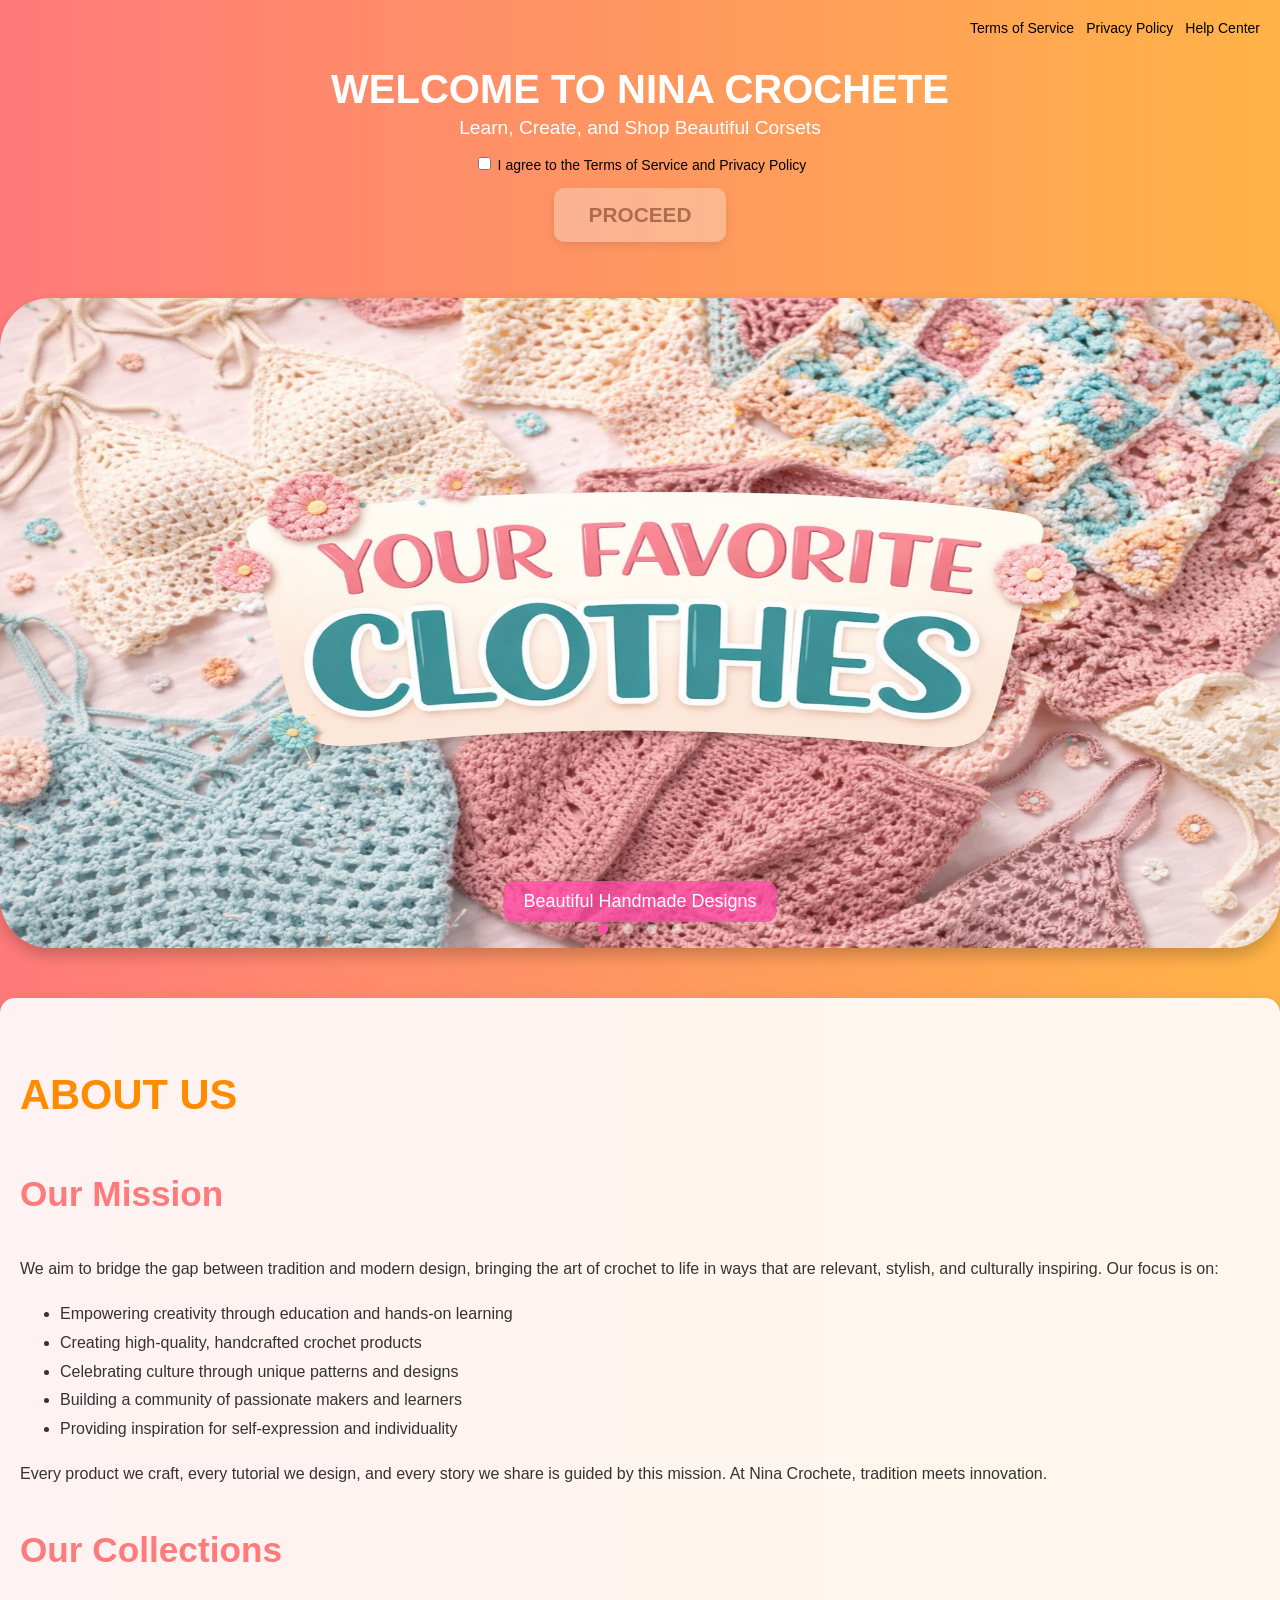
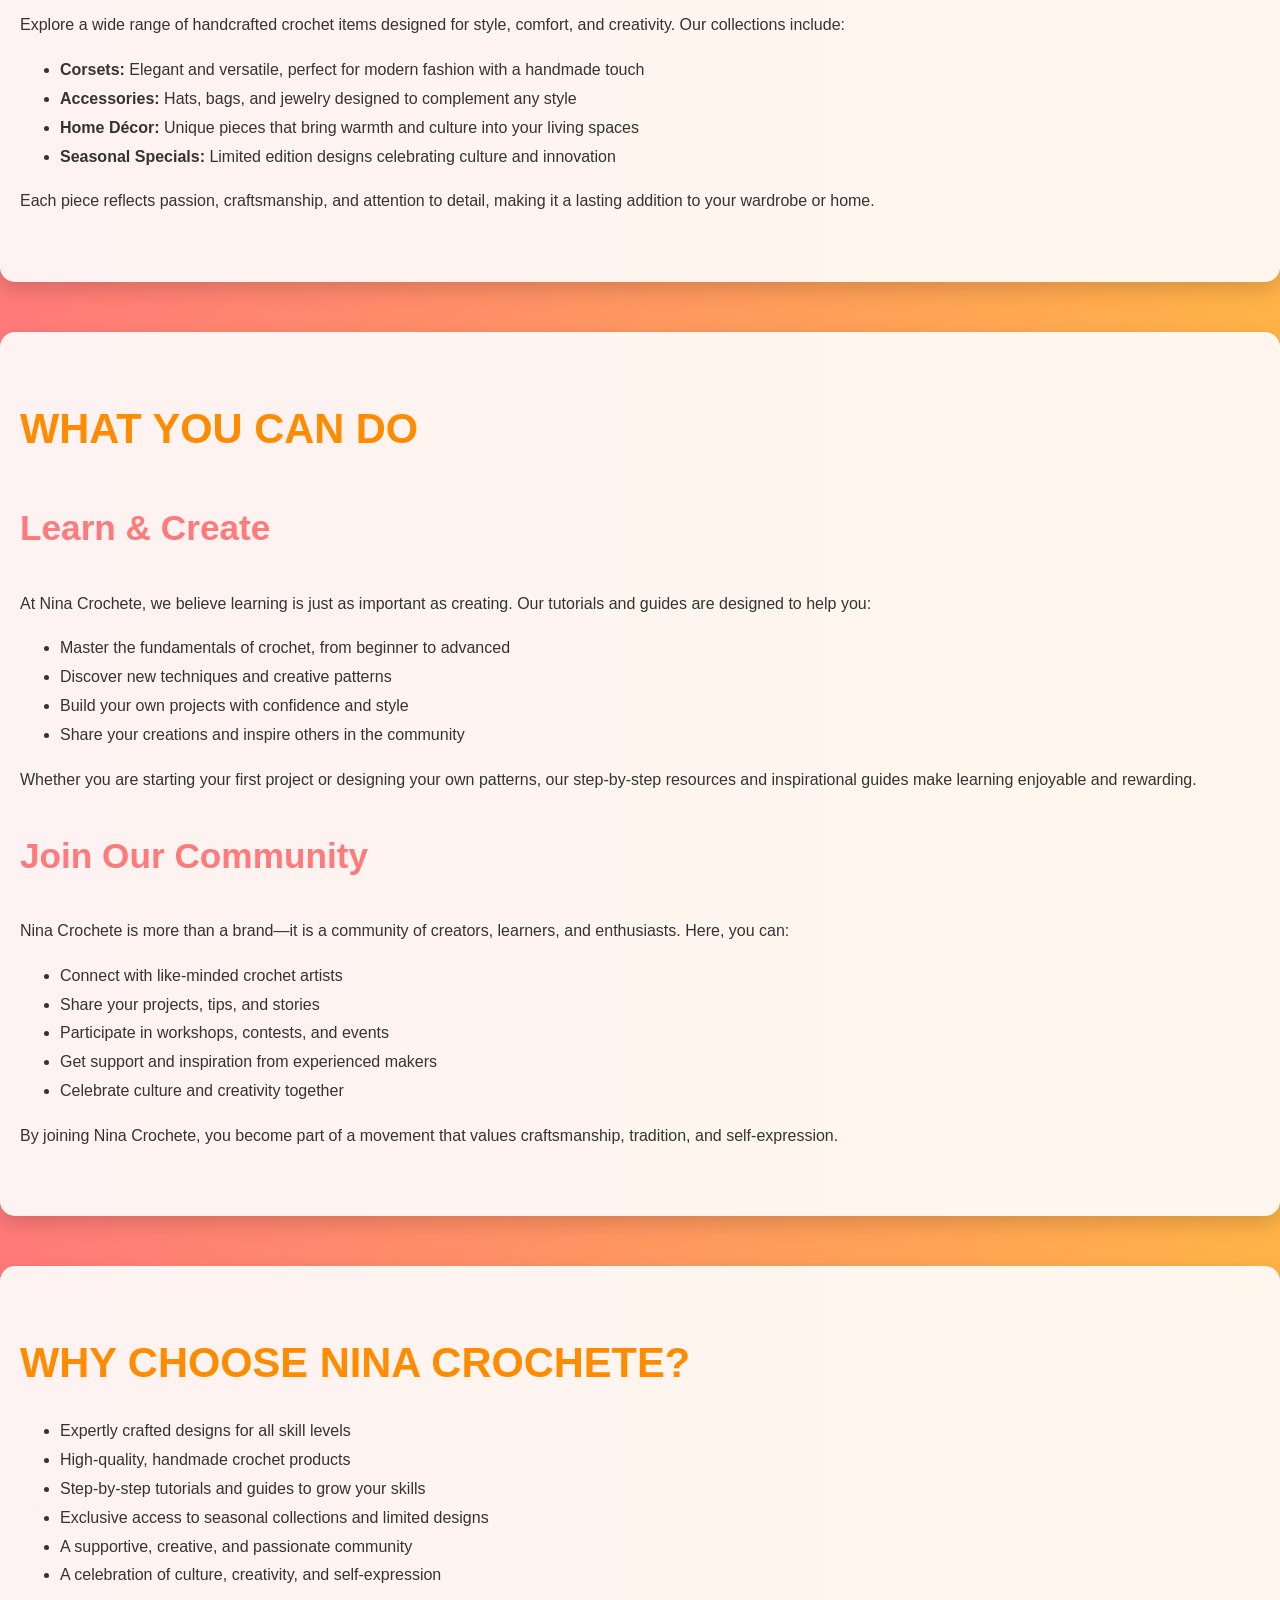
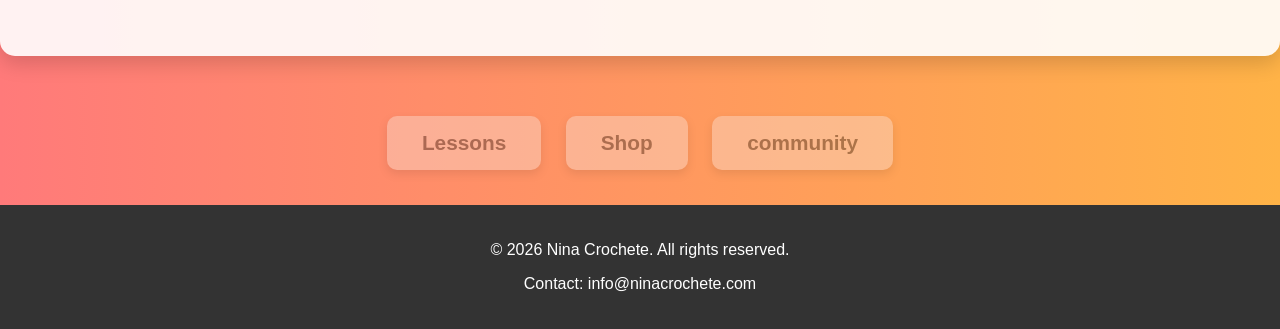
<file: PROJECT Z/index.html>
<!DOCTYPE html>
<html lang="en">
<head>
  <meta charset="UTF-8">
  <meta name="viewport" content="width=device-width, initial-scale=1.0">
  <title>Nina Crochete</title>
  <link rel="stylesheet" href="style.css">
</head>
<body>

  <!-- Header -->
  <header>
    <div class="top-buttons">
    <a href="terms of service.html" id="aaa">Terms of Service</a>
    <a href="privacy policy.html" id="aaa">Privacy Policy</a>
    <a href="help.html" id="aaa">Help Center</a>
</div>
    <h1>WELCOME TO NINA CROCHETE</h1>
    <p>Learn, Create, and Shop Beautiful Corsets</p>

<div class="agreement-box">
    <input type="checkbox" id="agreeCheck">
    <label for="agreeCheck">
      I agree to the Terms of Service and Privacy Policy
    </label>
  </div>

    <a href="#links" class="btn2" id="proceedBtn">PROCEED</a>

  
  </header>

  <!-- Slideshow Section -->
  <section id="slideshow">

  <div class="slide active">
    <img src="favourite.png" height="650px"width="100%">
    <div class="caption">Beautiful Handmade Designs</div>
  </div>

  <div class="slide">
    <img src="tutorial.png"height="650px"width="100%">
    <div class="caption">Learn Crochet Step by Step</div>
  </div>

  <div class="slide">
    <img src="price.png"height="650px"width="100%">
    <div class="caption">Affordable Corsets & Products</div>
  </div>

  <div class="slide">
    <img src="culture.png"height="650px" width="100%">
    <div class="caption">Join Our Creative Community</div>
  </div>

  <!-- dots -->
  <div class="dots">
    <span class="dot active" onclick="goToSlide(0)"></span>
    <span class="dot" onclick="goToSlide(1)"></span>
    <span class="dot" onclick="goToSlide(2)"></span>
    <span class="dot" onclick="goToSlide(3)"></span>
  </div>

</section>

<section id="about">
<section id="mission">
  <div class="container">
    <h1>ABOUT US</h1>
    <h2>Our Mission</h2>
    <p>
      We aim to bridge the gap between tradition and modern design, bringing the art of crochet to life in ways that are relevant, stylish, and culturally inspiring. Our focus is on:
    </p>
    <ul>
      <li>Empowering creativity through education and hands-on learning</li>
      <li>Creating high-quality, handcrafted crochet products</li>
      <li>Celebrating culture through unique patterns and designs</li>
      <li>Building a community of passionate makers and learners</li>
      <li>Providing inspiration for self-expression and individuality</li>
    </ul>
    <p>
      Every product we craft, every tutorial we design, and every story we share is guided by this mission. At Nina Crochete, tradition meets innovation.
    </p>
  </div>
</section>

<!-- Collections Section -->
<section id="collections">
  <div class="container">
    <h2>Our Collections</h2>
    <p>
      Explore a wide range of handcrafted crochet items designed for style, comfort, and creativity. Our collections include:
    </p>
    <ul>
      <li><strong>Corsets:</strong> Elegant and versatile, perfect for modern fashion with a handmade touch</li>
      <li><strong>Accessories:</strong> Hats, bags, and jewelry designed to complement any style</li>
      <li><strong>Home Décor:</strong> Unique pieces that bring warmth and culture into your living spaces</li>
      <li><strong>Seasonal Specials:</strong> Limited edition designs celebrating culture and innovation</li>
    </ul>
    <p>
      Each piece reflects passion, craftsmanship, and attention to detail, making it a lasting addition to your wardrobe or home.
    </p>
  </div>
</section>
</section>
<section id="about">
<!-- Tutorials & Learning Section -->
<h1>WHAT YOU CAN DO</h1>
<section id="tutorials">
  <div class="container">
    <h2>Learn & Create</h2>
    <p>
      At Nina Crochete, we believe learning is just as important as creating. Our tutorials and guides are designed to help you:
    </p>
    <ul>
      <li>Master the fundamentals of crochet, from beginner to advanced</li>
      <li>Discover new techniques and creative patterns</li>
      <li>Build your own projects with confidence and style</li>
      <li>Share your creations and inspire others in the community</li>
    </ul>
    <p>
      Whether you are starting your first project or designing your own patterns, our step-by-step resources and inspirational guides make learning enjoyable and rewarding.
    </p>
  </div>
</section>

<!-- Community Section -->
<section id="community">
  <div class="container">
    <h2>Join Our Community</h2>
    <p>
      Nina Crochete is more than a brand—it is a community of creators, learners, and enthusiasts. Here, you can:
    </p>
    <ul>
      <li>Connect with like-minded crochet artists</li>
      <li>Share your projects, tips, and stories</li>
      <li>Participate in workshops, contests, and events</li>
      <li>Get support and inspiration from experienced makers</li>
      <li>Celebrate culture and creativity together</li>
    </ul>
    <p>
      By joining Nina Crochete, you become part of a movement that values craftsmanship, tradition, and self-expression.
    </p>
  </div>
</section>
</section>

<!-- Why Choose Us Section -->
<section id="why-choose">
  <div class="container">
    <section id="about">
    <h1>WHY CHOOSE NINA CROCHETE?</h1>
    <ul>
      <li>Expertly crafted designs for all skill levels</li>
      <li>High-quality, handmade crochet products</li>
      <li>Step-by-step tutorials and guides to grow your skills</li>
      <li>Exclusive access to seasonal collections and limited designs</li>
      <li>A supportive, creative, and passionate community</li>
      <li>A celebration of culture, creativity, and self-expression</li>
    </ul>
  </div>
</section>

  </section>
  <div id="bottom_of_page">
    <a href="learning.html" class="btn disabled" id="btn_disabled">Lessons</a>
    <a href="shop.html" class="btn disabled" id="btn_di">Shop</a>
    <a href="community.html" class="btn disabled" id="btn_dis">community</a>
  </div>

  <!-- Footer -->
  <footer>
    <p>&copy; 2026 Nina Crochete. All rights reserved.</p>
    <p>Contact: info@ninacrochete.com</p>
  </footer>

  <script src="script.js"></script>
</body>
</html>
</file>
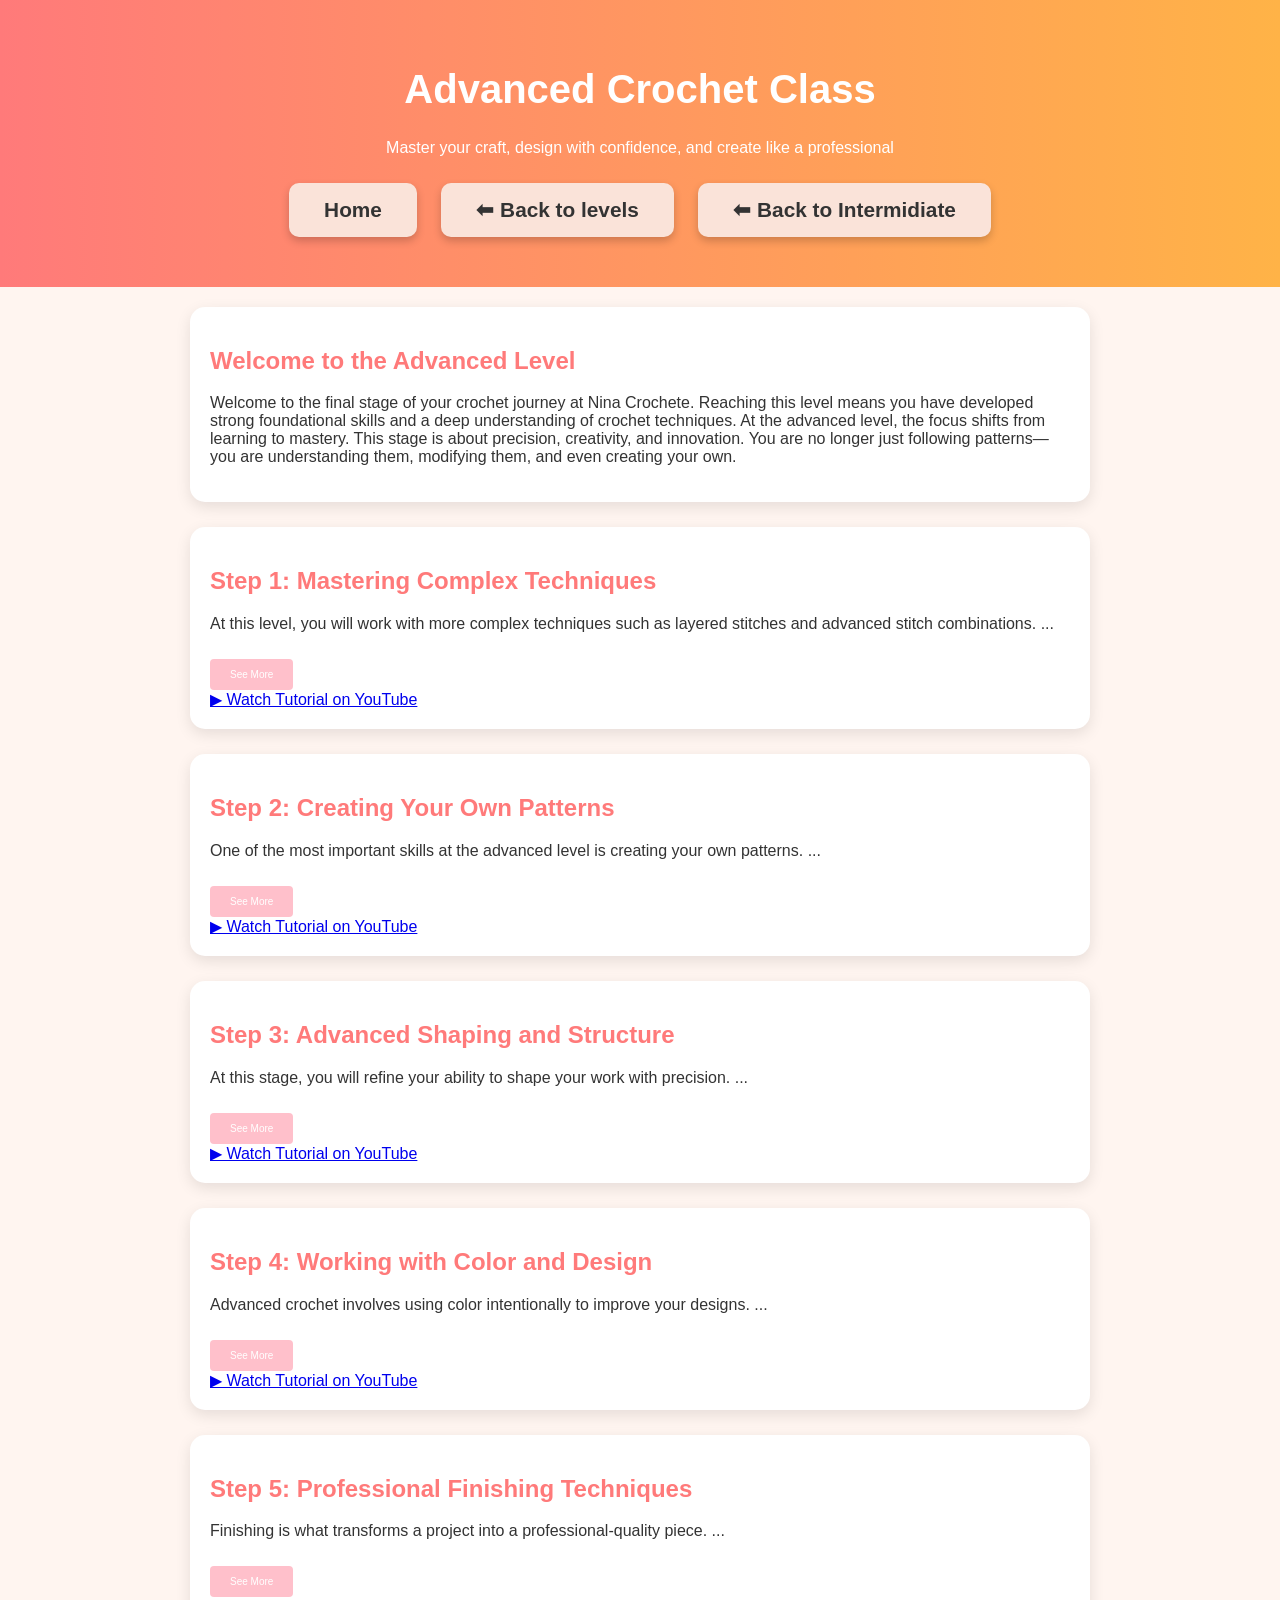
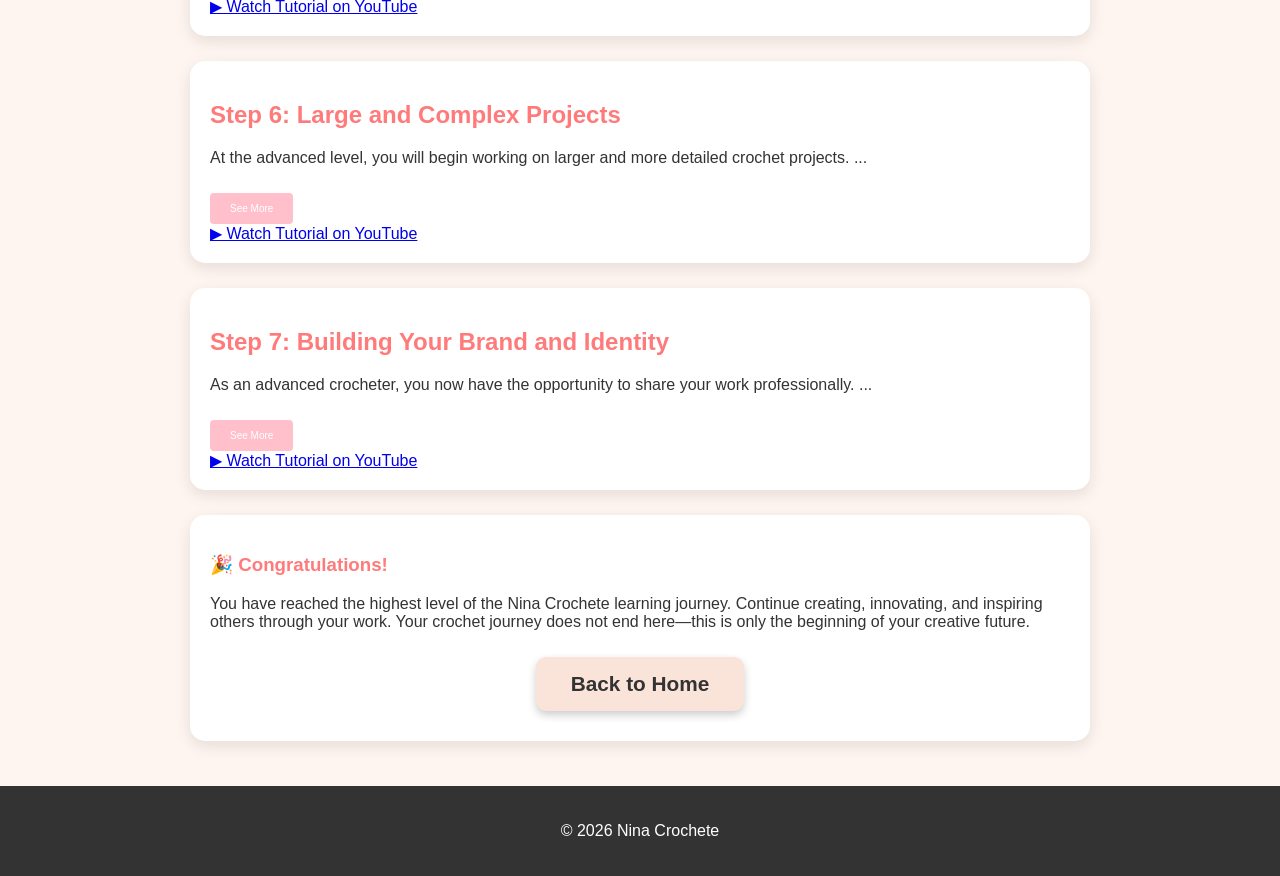
<file: advanced.html>
<!DOCTYPE html>
<html lang="en">
<head>
  <meta charset="UTF-8">
  <meta name="viewport" content="width=device-width, initial-scale=1.0">
  <title>Advanced Crochet | Nina Crochete</title>
  <link rel="stylesheet" href="advanced.css">
</head>

<body>

  <!-- Header -->
  <header>
    <h1>Advanced Crochet Class</h1>
    <p>Master your craft, design with confidence, and create like a professional</p>
    
          <a href="index.html" class="btn">Home</a>
       <a href="learning.html" class="btn">⬅ Back to levels</a>
      <a href="beginner.html" class="btn">⬅ Back to Intermidiate</a>
  </header>

  <div class="container">

    <!-- Intro -->
    <section class="lesson">
      <h2>Welcome to the Advanced Level</h2>

      <p>
        Welcome to the final stage of your crochet journey at Nina Crochete.

       
          Reaching this level means you have developed strong foundational skills and a deep understanding of crochet techniques.

          At the advanced level, the focus shifts from learning to mastery. This stage is about precision, creativity, and innovation.

          You are no longer just following patterns—you are understanding them, modifying them, and even creating your own.
   
      </p>

    
    </section>

    <!-- Step 1 -->
    <section class="lesson">
      <h2>Step 1: Mastering Complex Techniques</h2>

      <p>
        At this level, you will work with more complex techniques such as layered stitches and advanced stitch combinations.

        <span id="dots2">...</span>

        <span id="more2" style="display: none;">
          These techniques require precision, patience, and strong control over your tension and stitch consistency.

          Focus on maintaining accuracy even in complicated designs. The more you practice, the more natural these techniques will become.
        </span>
      </p>

      <button onclick="toggleText('dots2','more2','btn2')" id="btn2" class="see-more-btn">
        See More
      </button>

      <div class="video-link">
        <a href="https://www.youtube.com/watch?v=5tKZ0s1sG4U" target="_blank">
          ▶ Watch Tutorial on YouTube
        </a>
      </div>
    </section>

  

    <!-- Step 2 -->
    <section class="lesson">
      <h2>Step 2: Creating Your Own Patterns</h2>

      <p>
        One of the most important skills at the advanced level is creating your own patterns.

        <span id="dots3">...</span>

        <span id="more3" style="display: none;">
          Start by modifying existing patterns and experimenting with different stitches and structures.

          Over time, you will gain confidence in creating original designs completely from scratch and expressing your own creativity.
        </span>
      </p>

      <button onclick="toggleText('dots3','more3','btn3')" id="btn3" class="see-more-btn">
        See More
      </button>

      <div class="video-link">
        <a href="https://www.youtube.com/watch?v=2k2G7k9R9bY" target="_blank">
          ▶ Watch Tutorial on YouTube
        </a>
      </div>
    </section>

   

    <!-- Step 3 -->
    <section class="lesson">
      <h2>Step 3: Advanced Shaping and Structure</h2>

      <p>
        At this stage, you will refine your ability to shape your work with precision.

        <span id="dots4">...</span>

        <span id="more4" style="display: none;">
          This includes advanced increases, decreases, and structural techniques used in fitted garments and detailed projects.

          Understanding structure allows your designs to become both functional and visually impressive.
        </span>
      </p>

      <button onclick="toggleText('dots4','more4','btn4')" id="btn4" class="see-more-btn">
        See More
      </button>

      <div class="video-link">
        <a href="https://www.youtube.com/watch?v=6k1Y7zGm3lA" target="_blank">
          ▶ Watch Tutorial on YouTube
        </a>
      </div>
    </section>



    <!-- Step 4 -->
    <section class="lesson">
      <h2>Step 4: Working with Color and Design</h2>

      <p>
        Advanced crochet involves using color intentionally to improve your designs.

        <span id="dots5">...</span>

        <span id="more5" style="display: none;">
          You will learn how to combine colors effectively, create gradients, and build visually balanced projects.

          Color adds emotion, creativity, and personality to every piece you create.
        </span>
      </p>

      <button onclick="toggleText('dots5','more5','btn5')" id="btn5" class="see-more-btn">
        See More
      </button>

      <div class="video-link">
        <a href="https://www.youtube.com/watch?v=9h7kY7G3p1U" target="_blank">
          ▶ Watch Tutorial on YouTube
        </a>
      </div>
    </section>

    
    <!-- Step 5 -->
    <section class="lesson">
      <h2>Step 5: Professional Finishing Techniques</h2>

      <p>
        Finishing is what transforms a project into a professional-quality piece.

        <span id="dots6">...</span>

        <span id="more6" style="display: none;">
          Learn techniques such as clean edging, weaving in loose ends, and blocking your finished work.

          Paying attention to these details improves both durability and appearance.
        </span>
      </p>

      <button onclick="toggleText('dots6','more6','btn6')" id="btn6" class="see-more-btn">
        See More
      </button>

      <div class="video-link">
        <a href="https://www.youtube.com/watch?v=4dY1PpX7o4U" target="_blank">
          ▶ Watch Tutorial on YouTube
        </a>
      </div>
    </section>

    

    <!-- Step 6 -->
    <section class="lesson">
      <h2>Step 6: Large and Complex Projects</h2>

      <p>
        At the advanced level, you will begin working on larger and more detailed crochet projects.

        <span id="dots7">...</span>

        <span id="more7" style="display: none;">
          These projects require planning, patience, organization, and strong technical skills.

          Completing challenging projects helps refine your creativity and strengthens your confidence as a crocheter.
        </span>
      </p>

      <button onclick="toggleText('dots7','more7','btn7')" id="btn7" class="see-more-btn">
        See More
      </button>

      <div class="video-link">
        <a href="https://www.youtube.com/watch?v=8P3dJc0s8sA" target="_blank">
          ▶ Watch Tutorial on YouTube
        </a>
      </div>
    </section>

  

    <!-- Step 7 -->
    <section class="lesson">
      <h2>Step 7: Building Your Brand and Identity</h2>

      <p>
        As an advanced crocheter, you now have the opportunity to share your work professionally.

        <span id="dots8">...</span>

        <span id="more8" style="display: none;">
          This could include selling your creations, teaching crochet, or building your own creative brand online.

          Focus on developing a unique identity that reflects your style, values, and artistic vision.
        </span>
      </p>

      <button onclick="toggleText('dots8','more8','btn8')" id="btn8" class="see-more-btn">
        See More
      </button>

      <div class="video-link">
        <a href="https://www.youtube.com/watch?v=3ZzK2wP5XkA" target="_blank">
          ▶ Watch Tutorial on YouTube
        </a>
      </div>
    </section>

    <!-- Completion -->
    <div class="lesson">
      <h3>🎉 Congratulations!</h3>

      <p>
        You have reached the highest level of the Nina Crochete learning journey.

       
          Continue creating, innovating, and inspiring others through your work.

          Your crochet journey does not end here—this is only the beginning of your creative future.
       
      </p>

      

      <div id="advanced">
        <a href="index.html" class="btn">Back to Home</a>
      </div>
    </div>

  </div>

  <!-- Footer -->
  <footer id="bottom">
    <p>&copy; 2026 Nina Crochete</p>
  </footer>

  <!-- JavaScript -->
  <script>
    function toggleText(dotsId, moreId, btnId) {

      let dots = document.getElementById(dotsId);
      let moreText = document.getElementById(moreId);
      let btn = document.getElementById(btnId);

      if (moreText.style.display === "none") {
        moreText.style.display = "inline";
        dots.style.display = "none";
        btn.innerHTML = "See Less";
      } else {
        moreText.style.display = "none";
        dots.style.display = "inline";
        btn.innerHTML = "See More";
      }
    }
  </script>

</body>
</html>
</file>
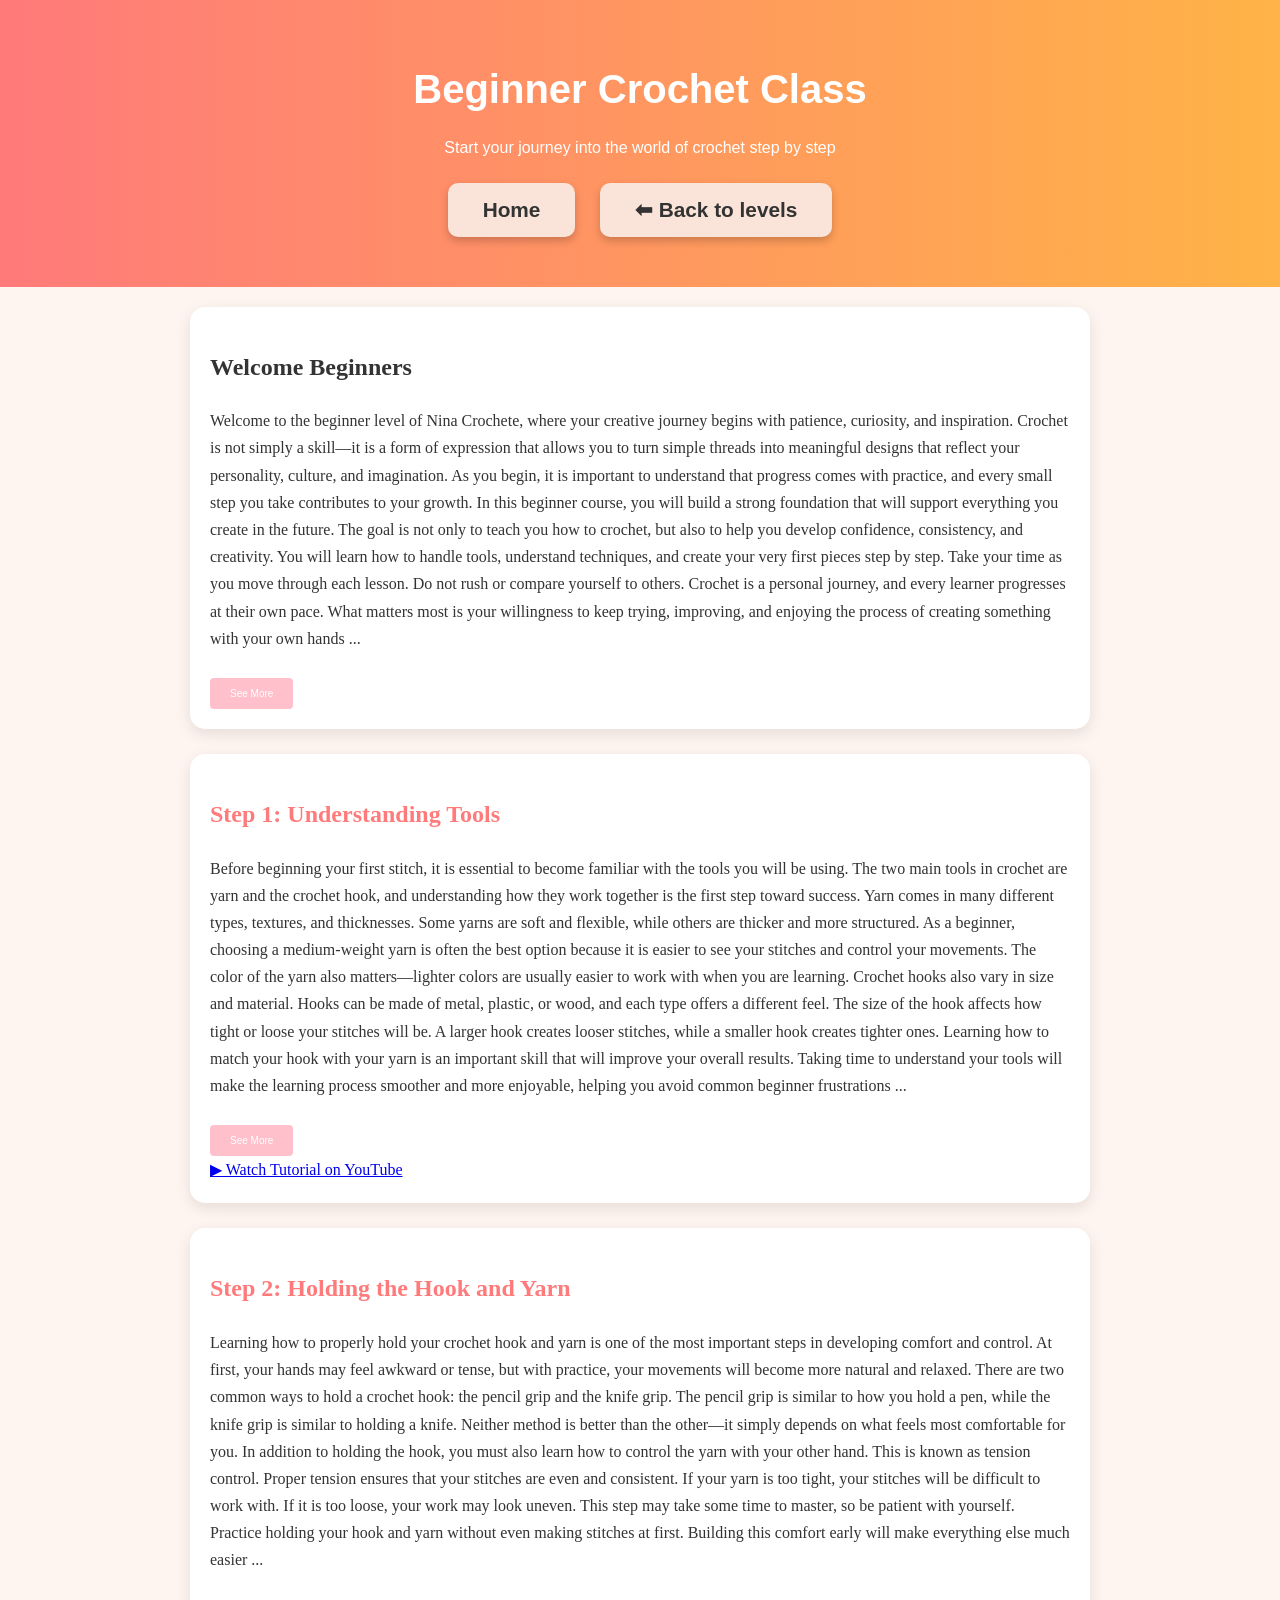
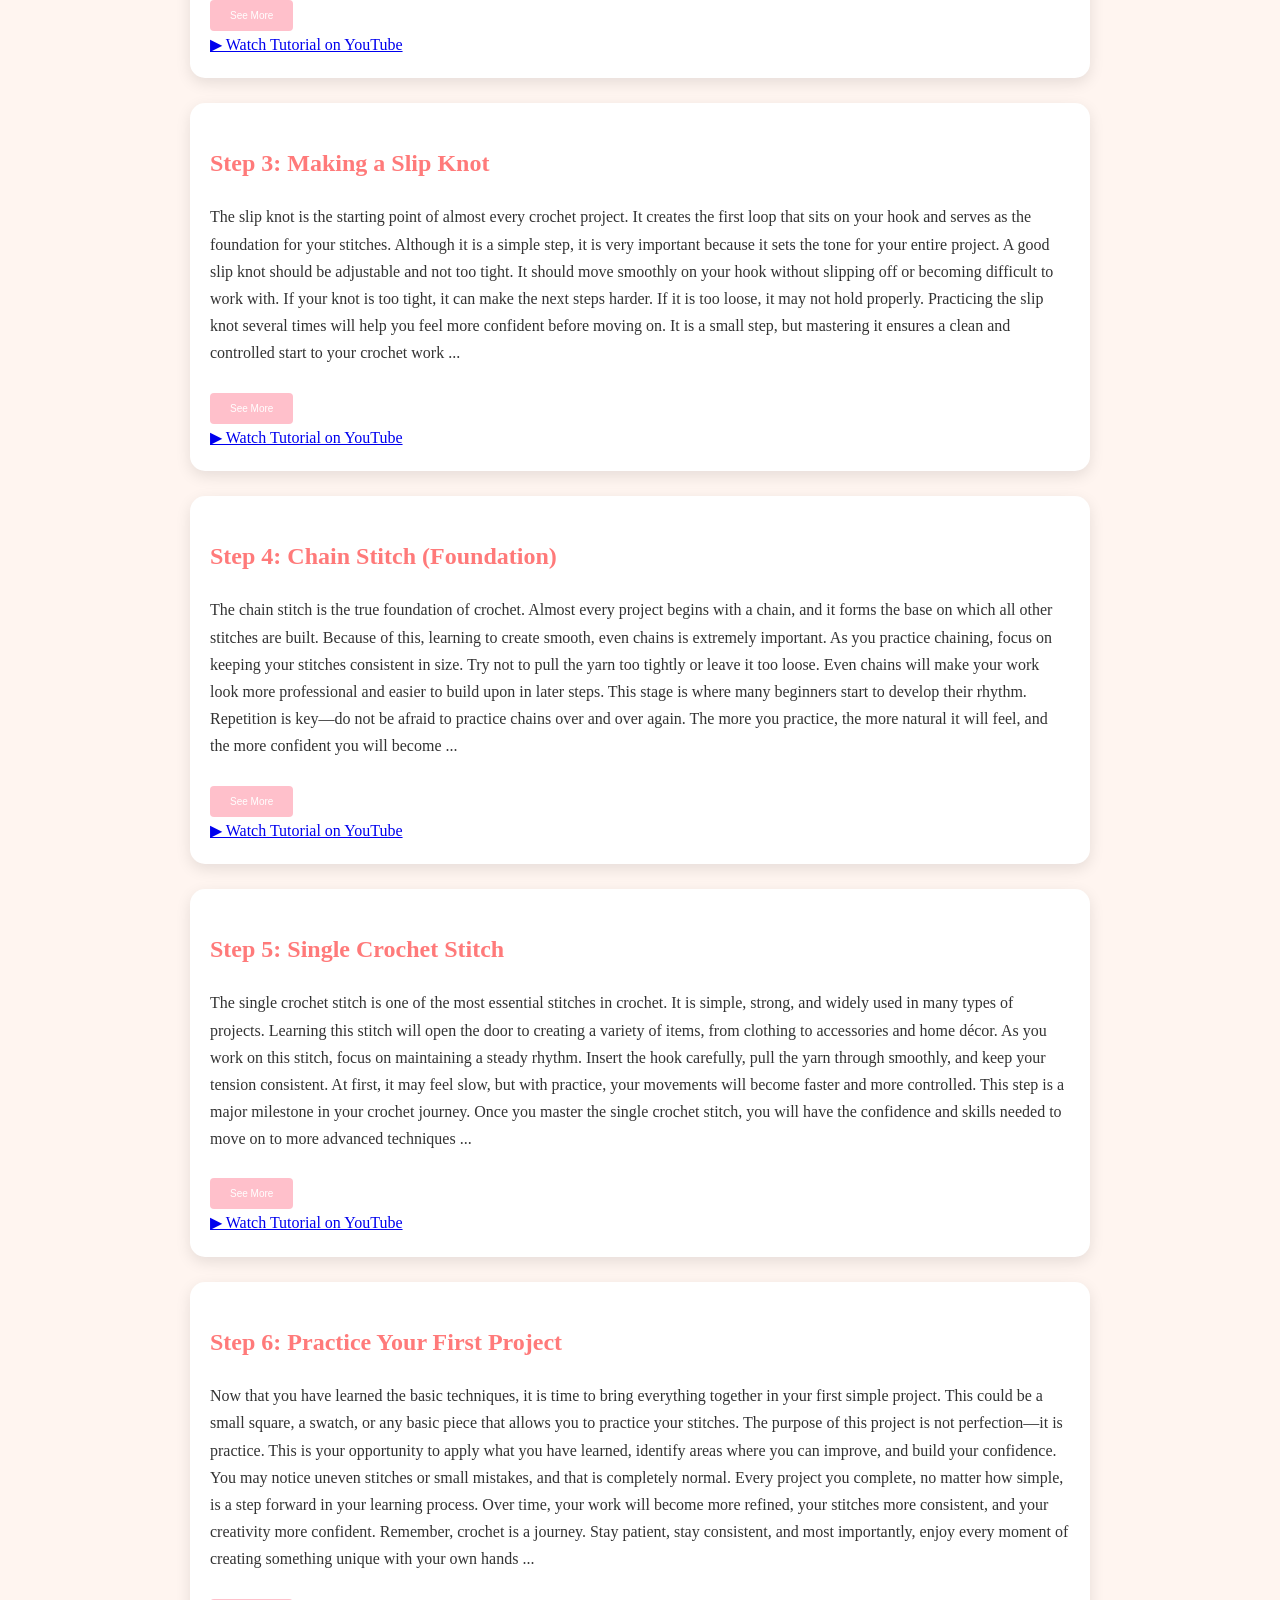
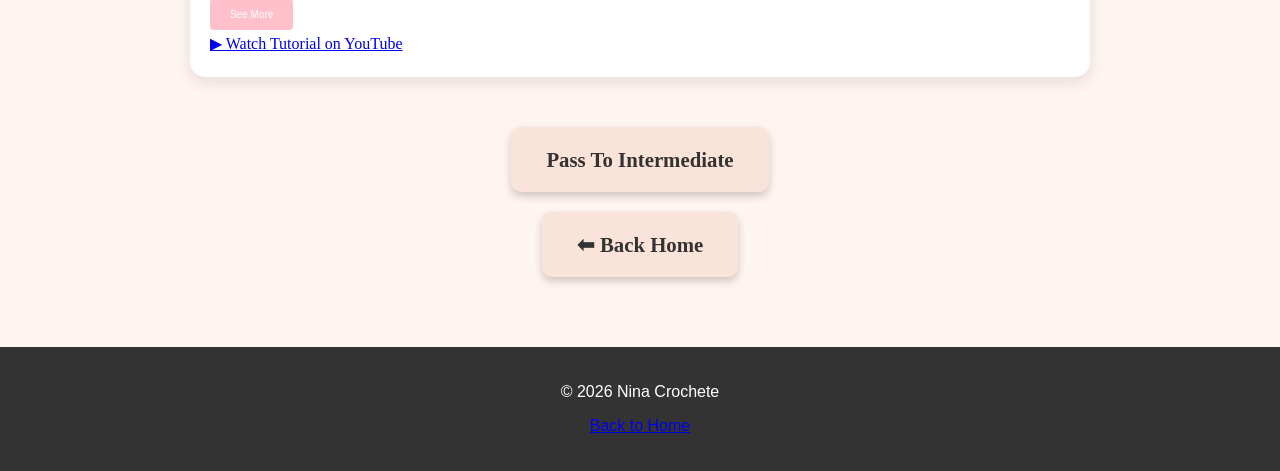
<file: beginner.html>
<!DOCTYPE html>
<html lang="en">
<head>
  <meta charset="UTF-8">
  <meta name="viewport" content="width=device-width, initial-scale=1.0">
  <title>Beginner Crochet | Nina Crochete</title>
  <link rel="stylesheet" href="beginner.css">
</head>

<body>

  <!-- Header -->
  <header>
    <h1>Beginner Crochet Class</h1>
    <p>Start your journey into the world of crochet step by step</p>
          <a href="index.html" class="btn">Home</a>
      <a href="learning.html" class="btn">⬅ Back to levels</a>
      
  </header>

  <div class="container">

    <!-- Intro -->
    <section class="intro">
      <h2>Welcome Beginners</h2>

      <p>
        Welcome to the beginner level of Nina Crochete, where your creative journey begins with patience, curiosity, and inspiration. Crochet is not simply a skill—it is a form of expression that allows you to turn simple threads into meaningful designs that reflect your personality, culture, and imagination. As you begin, it is important to understand that progress comes with practice, and every small step you take contributes to your growth.

In this beginner course, you will build a strong foundation that will support everything you create in the future. The goal is not only to teach you how to crochet, but also to help you develop confidence, consistency, and creativity. You will learn how to handle tools, understand techniques, and create your very first pieces step by step.

Take your time as you move through each lesson. Do not rush or compare yourself to others. Crochet is a personal journey, and every learner progresses at their own pace. What matters most is your willingness to keep trying, improving, and enjoying the process of creating something with your own hands

        <span id="dots1">...</span>

        <span id="more1" style="display: none;">
         PIC<
        </span>
      </p>

      <button onclick="toggleText('dots1','more1','btn1')" id="btn1" class="see-more-btn">
        See More
      </button>
    </section>

    <!-- Step 1 -->
    <section class="lesson">
      <h2>Step 1: Understanding Tools</h2>

      <p>
        Before beginning your first stitch, it is essential to become familiar with the tools you will be using. The two main tools in crochet are yarn and the crochet hook, and understanding how they work together is the first step toward success.

Yarn comes in many different types, textures, and thicknesses. Some yarns are soft and flexible, while others are thicker and more structured. As a beginner, choosing a medium-weight yarn is often the best option because it is easier to see your stitches and control your movements. The color of the yarn also matters—lighter colors are usually easier to work with when you are learning.

Crochet hooks also vary in size and material. Hooks can be made of metal, plastic, or wood, and each type offers a different feel. The size of the hook affects how tight or loose your stitches will be. A larger hook creates looser stitches, while a smaller hook creates tighter ones. Learning how to match your hook with your yarn is an important skill that will improve your overall results.

Taking time to understand your tools will make the learning process smoother and more enjoyable, helping you avoid common beginner frustrations


        <span id="dots2">...</span>

        <span id="more2" style="display: none;">
        PIC<
        </span>
      </p>

      <button onclick="toggleText('dots2','more2','btn2')" id="btn2" class="see-more-btn">
        See More
      </button>

      <div class="video-link">
        <a href="https://www.youtube.com/watch?v=aAxGTnVNJiE" target="_blank">
          ▶ Watch Tutorial on YouTube
        </a>
      </div>
    </section>

    <!-- Step 2 -->
    <section class="lesson">
      <h2>Step 2: Holding the Hook and Yarn</h2>

      <p>
         Learning how to properly hold your crochet hook and yarn is one of the most important steps in developing comfort and control. At first, your hands may feel awkward or tense, but with practice, your movements will become more natural and relaxed.

There are two common ways to hold a crochet hook: the pencil grip and the knife grip. The pencil grip is similar to how you hold a pen, while the knife grip is similar to holding a knife. Neither method is better than the other—it simply depends on what feels most comfortable for you.

In addition to holding the hook, you must also learn how to control the yarn with your other hand. This is known as tension control. Proper tension ensures that your stitches are even and consistent. If your yarn is too tight, your stitches will be difficult to work with. If it is too loose, your work may look uneven.

This step may take some time to master, so be patient with yourself. Practice holding your hook and yarn without even making stitches at first. Building this comfort early will make everything else much easier

        <span id="dots3">...</span>

        <span id="more3" style="display: none;">
          PIC<
        </span>
      </p>

      <button onclick="toggleText('dots3','more3','btn3')" id="btn3" class="see-more-btn">
        See More
      </button>

      <div class="video-link">
        <a href="https://www.youtube.com/watch?v=J7GHTfXaz2E" target="_blank">
          ▶ Watch Tutorial on YouTube
        </a>
      </div>
    </section>

    <!-- Step 3 -->
    <section class="lesson">
      <h2>Step 3: Making a Slip Knot</h2>

      <p>
        The slip knot is the starting point of almost every crochet project. It creates the first loop that sits on your hook and serves as the foundation for your stitches. Although it is a simple step, it is very important because it sets the tone for your entire project.

A good slip knot should be adjustable and not too tight. It should move smoothly on your hook without slipping off or becoming difficult to work with. If your knot is too tight, it can make the next steps harder. If it is too loose, it may not hold properly.

Practicing the slip knot several times will help you feel more confident before moving on. It is a small step, but mastering it ensures a clean and controlled start to your crochet work


        <span id="dots4">...</span>

        <span id="more4" style="display: none;">
         PIC
        </span>
      </p>

      <button onclick="toggleText('dots4','more4','btn4')" id="btn4" class="see-more-btn">
        See More
      </button>

      <div class="video-link">
        <a href="https://www.youtube.com/watch?v=eqca00LdmAc" target="_blank">
          ▶ Watch Tutorial on YouTube
        </a>
      </div>
    </section>

    <!-- Step 4 -->
    <section class="lesson">
      <h2>Step 4: Chain Stitch (Foundation)</h2>

      <p>
       The chain stitch is the true foundation of crochet. Almost every project begins with a chain, and it forms the base on which all other stitches are built. Because of this, learning to create smooth, even chains is extremely important.

As you practice chaining, focus on keeping your stitches consistent in size. Try not to pull the yarn too tightly or leave it too loose. Even chains will make your work look more professional and easier to build upon in later steps.

This stage is where many beginners start to develop their rhythm. Repetition is key—do not be afraid to practice chains over and over again. The more you practice, the more natural it will feel, and the more confident you will become

        <span id="dots5">...</span>

        <span id="more5" style="display: none;">
         PIC<
        </span>
      </p>

      <button onclick="toggleText('dots5','more5','btn5')" id="btn5" class="see-more-btn">
        See More
      </button>

      <div class="video-link">
        <a href="https://www.youtube.com/watch?v=7v-mssy5rKU" target="_blank">
          ▶ Watch Tutorial on YouTube
        </a>
      </div>
    </section>

    <!-- Step 5 -->
    <section class="lesson">
      <h2>Step 5: Single Crochet Stitch</h2>

      <p>
        The single crochet stitch is one of the most essential stitches in crochet. It is simple, strong, and widely used in many types of projects. Learning this stitch will open the door to creating a variety of items, from clothing to accessories and home décor.

As you work on this stitch, focus on maintaining a steady rhythm. Insert the hook carefully, pull the yarn through smoothly, and keep your tension consistent. At first, it may feel slow, but with practice, your movements will become faster and more controlled.

This step is a major milestone in your crochet journey. Once you master the single crochet stitch, you will have the confidence and skills needed to move on to more advanced techniques

        <span id="dots6">...</span>

        <span id="more6" style="display: none;">
         PIC
        </span>
      </p>

      <button onclick="toggleText('dots6','more6','btn6')" id="btn6" class="see-more-btn">
        See More
      </button>

      <div class="video-link">
        <a href="https://www.youtube.com/watch?v=wgVOkQcf5qw" target="_blank">
          ▶ Watch Tutorial on YouTube
        </a>
      </div>
    </section>

    <!-- Step 6 -->
    <section class="lesson">
      <h2>Step 6: Practice Your First Project</h2>

      <p>
       Now that you have learned the basic techniques, it is time to bring everything together in your first simple project. This could be a small square, a swatch, or any basic piece that allows you to practice your stitches.

The purpose of this project is not perfection—it is practice. This is your opportunity to apply what you have learned, identify areas where you can improve, and build your confidence. You may notice uneven stitches or small mistakes, and that is completely normal.

Every project you complete, no matter how simple, is a step forward in your learning process. Over time, your work will become more refined, your stitches more consistent, and your creativity more confident.

Remember, crochet is a journey. Stay patient, stay consistent, and most importantly, enjoy every moment of creating something unique with your own hands

        <span id="dots7">...</span>

        <span id="more7" style="display: none;">
      PIC
        </span>
      </p>

      <button onclick="toggleText('dots7','more7','btn7')" id="btn7" class="see-more-btn">
        See More
      </button>

      <div class="video-link">
        <a href="https://www.youtube.com/watch?v=aAxGTnVNJiE" target="_blank">
          ▶ Watch Tutorial on YouTube
        </a>
      </div>
    </section>

    <section id="links">
      <a href="intermediate.html" class="btn">Pass To Intermediate</a>

      <div id="intermidiate">
        <a href="index.html" class="btn">⬅ Back Home</a>
      </div>
    </section>

  </div>

  <!-- Footer -->
  <footer>
    <p>&copy; 2026 Nina Crochete</p>
    <p><a href="index.html">Back to Home</a></p>
  </footer>

  <!-- JavaScript -->
  <script>
    function toggleText(dotsId, moreId, btnId) {

      let dots = document.getElementById(dotsId);
      let moreText = document.getElementById(moreId);
      let btn = document.getElementById(btnId);

      if (moreText.style.display === "none") {
        moreText.style.display = "inline";
        dots.style.display = "none";
        btn.innerHTML = "See Less";
      } else {
        moreText.style.display = "none";
        dots.style.display = "inline";
        btn.innerHTML = "See More";
      }
    }
  </script>

</body>
</html>
</file>
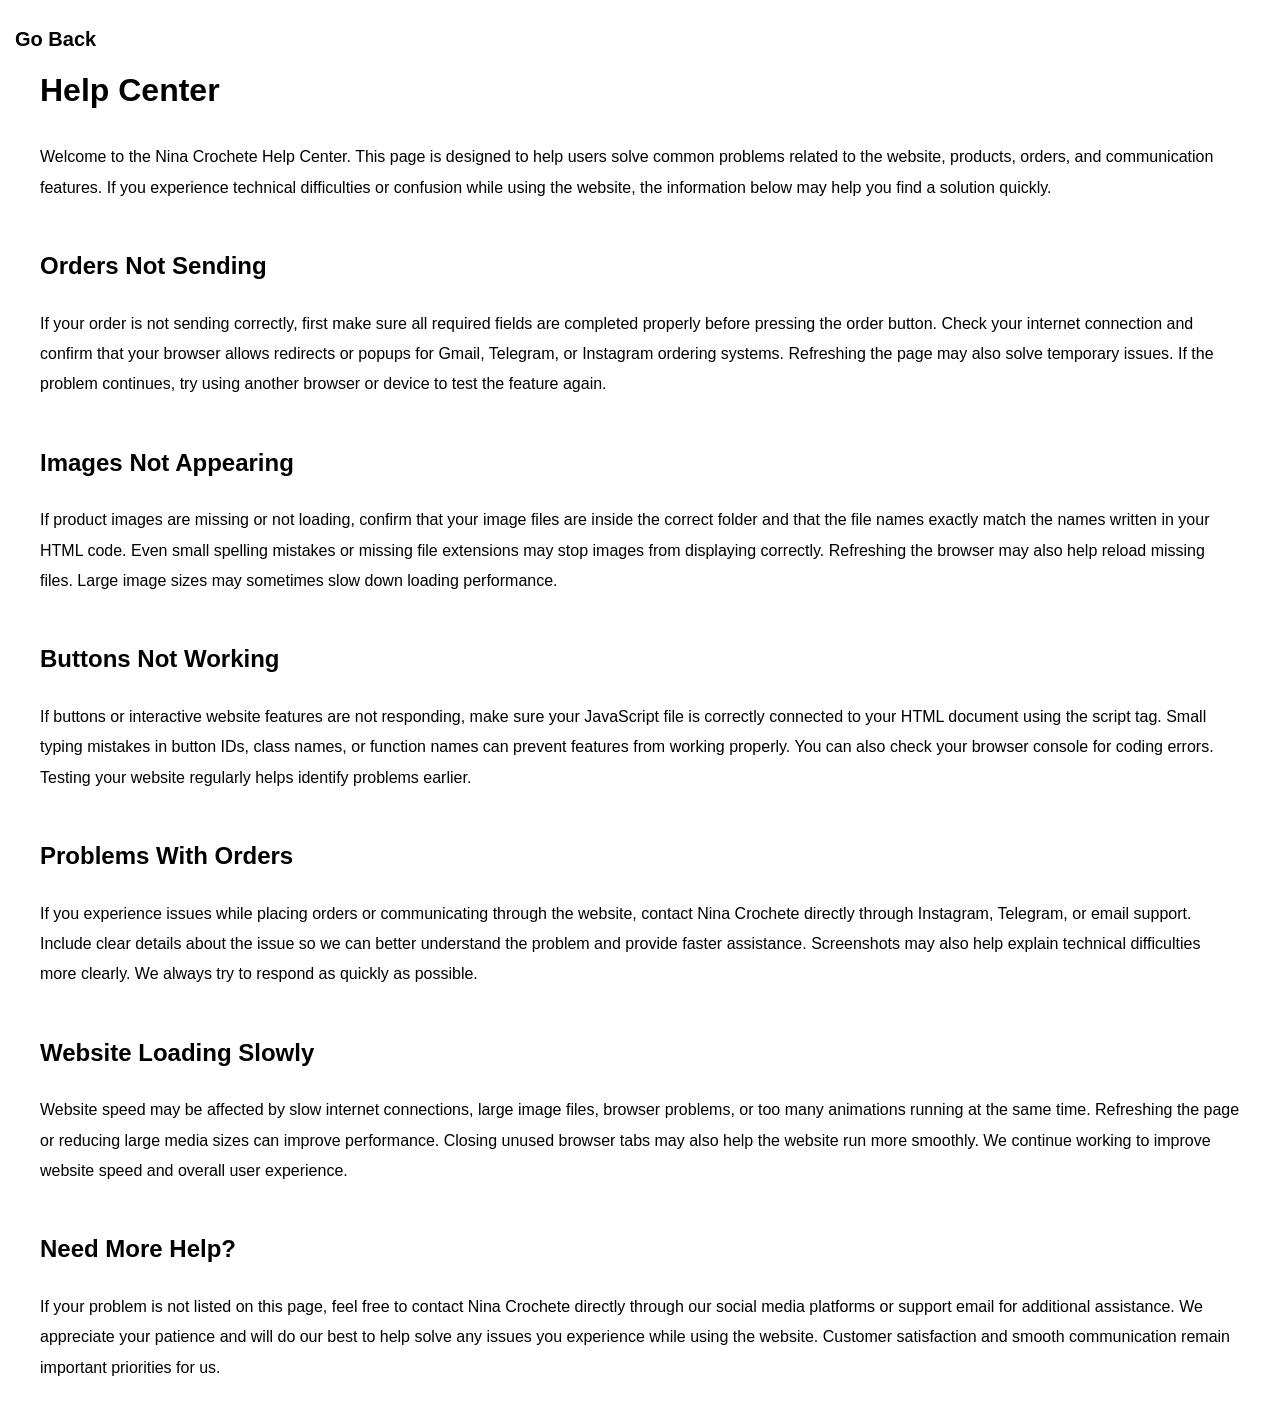
<file: help.html>
<!DOCTYPE html>
<html lang="en">
<head>
<meta charset="UTF-8">
<meta name="viewport" content="width=device-width, initial-scale=1.0">
<title>Help Center</title>

<style>

body{
    font-family: Arial, sans-serif;
    background: white;
    color: black;
    margin: 40px;
    line-height: 1.9;
}

.back-btn{
    position: absolute;
    top: 20px;
    left: 15px;
    
    text-decoration: none;
    color: black;
    
    font-size: 20px;
    font-weight: bold;

    transition: 0.3s;
}

.back-btn:hover{
    opacity: 0.7;
    text-decoration: inherit;
}

h1{
    margin-top: 60px;
}

h2{
    margin-top: 40px;
}

</style>
</head>
<body>

<a href="index.html" class="back-btn">Go Back</a>
<h1>Help Center</h1>

<p>
Welcome to the Nina Crochete Help Center. This page is designed to help users solve common problems related to the website, products, orders, and communication features. If you experience technical difficulties or confusion while using the website, the information below may help you find a solution quickly.
</p>

<h2>Orders Not Sending</h2>

<p>
If your order is not sending correctly, first make sure all required fields are completed properly before pressing the order button. Check your internet connection and confirm that your browser allows redirects or popups for Gmail, Telegram, or Instagram ordering systems. Refreshing the page may also solve temporary issues. If the problem continues, try using another browser or device to test the feature again.
</p>

<h2>Images Not Appearing</h2>

<p>
If product images are missing or not loading, confirm that your image files are inside the correct folder and that the file names exactly match the names written in your HTML code. Even small spelling mistakes or missing file extensions may stop images from displaying correctly. Refreshing the browser may also help reload missing files. Large image sizes may sometimes slow down loading performance.
</p>

<h2>Buttons Not Working</h2>

<p>
If buttons or interactive website features are not responding, make sure your JavaScript file is correctly connected to your HTML document using the script tag. Small typing mistakes in button IDs, class names, or function names can prevent features from working properly. You can also check your browser console for coding errors. Testing your website regularly helps identify problems earlier.
</p>

<h2>Problems With Orders</h2>

<p>
If you experience issues while placing orders or communicating through the website, contact Nina Crochete directly through Instagram, Telegram, or email support. Include clear details about the issue so we can better understand the problem and provide faster assistance. Screenshots may also help explain technical difficulties more clearly. We always try to respond as quickly as possible.
</p>

<h2>Website Loading Slowly</h2>

<p>
Website speed may be affected by slow internet connections, large image files, browser problems, or too many animations running at the same time. Refreshing the page or reducing large media sizes can improve performance. Closing unused browser tabs may also help the website run more smoothly. We continue working to improve website speed and overall user experience.
</p>

<h2>Need More Help?</h2>

<p>
If your problem is not listed on this page, feel free to contact Nina Crochete directly through our social media platforms or support email for additional assistance. We appreciate your patience and will do our best to help solve any issues you experience while using the website. Customer satisfaction and smooth communication remain important priorities for us.
</p>

</body>
</html>
</file>
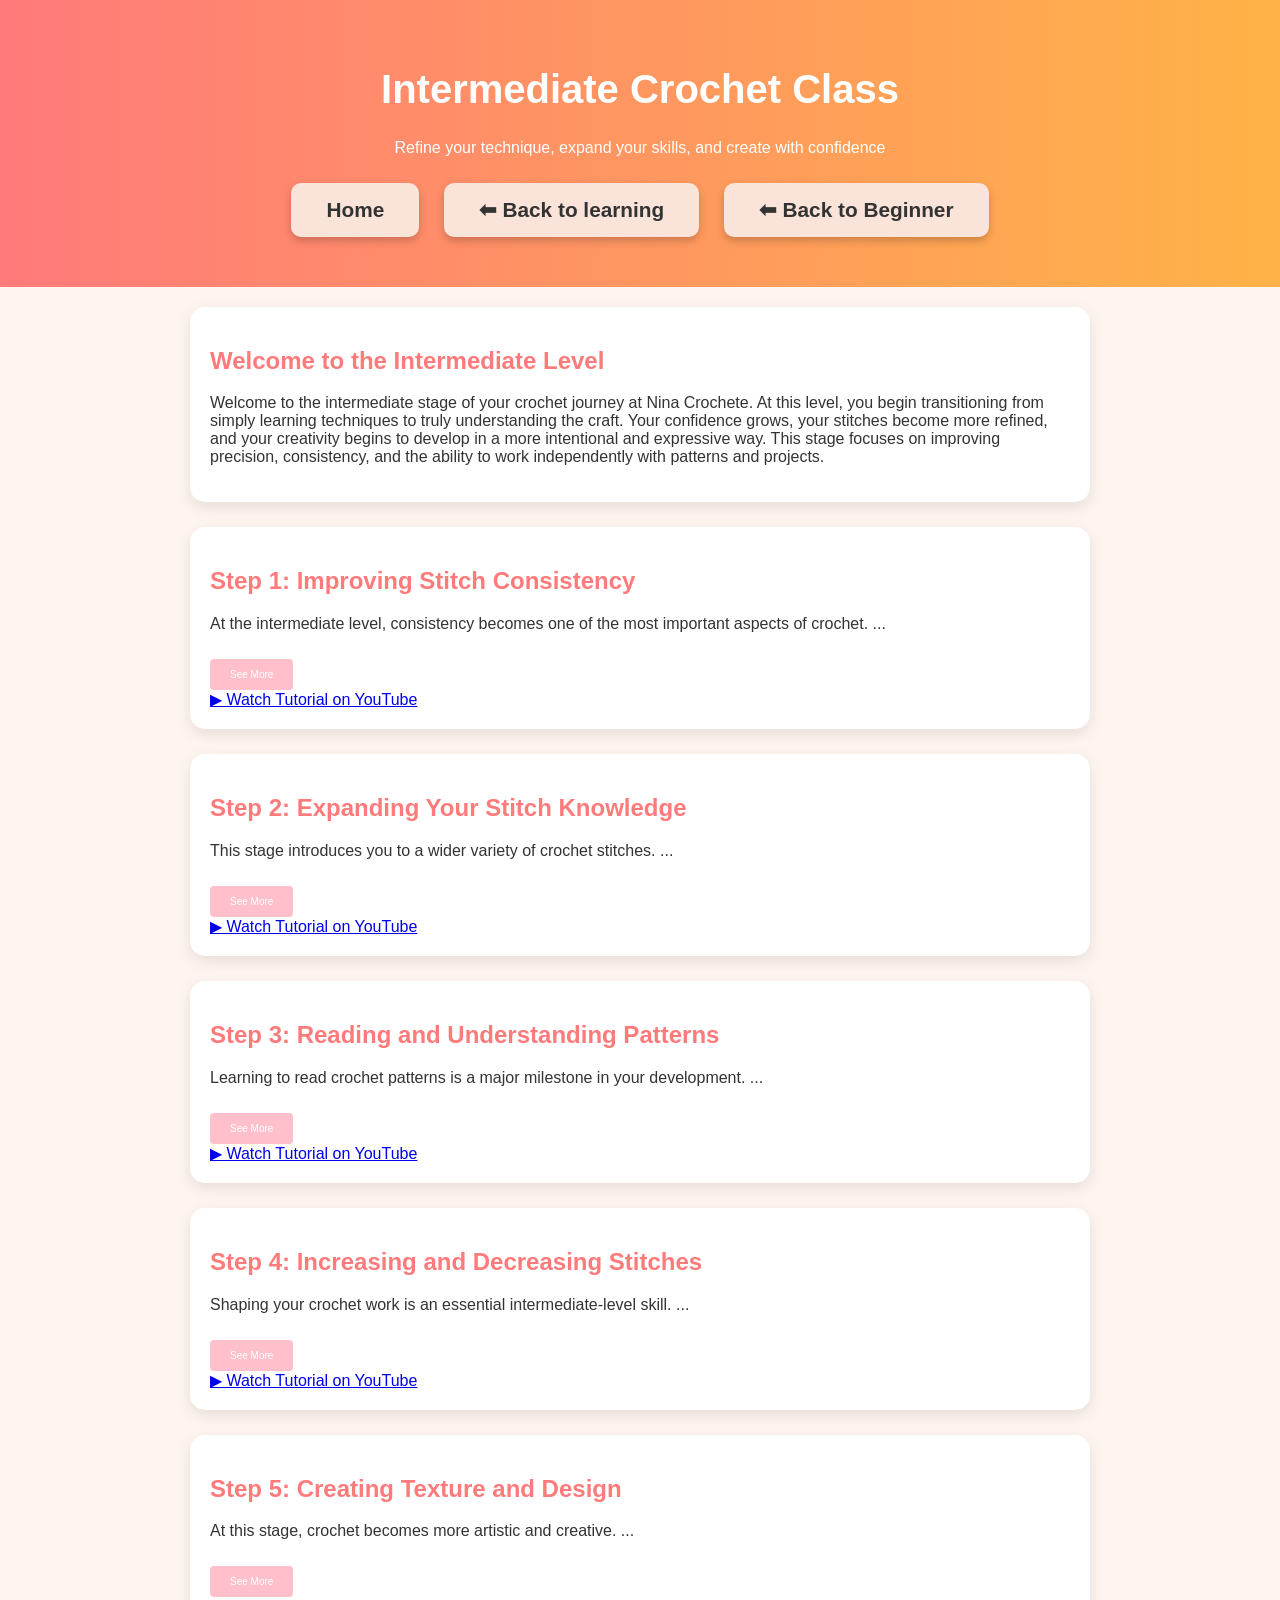
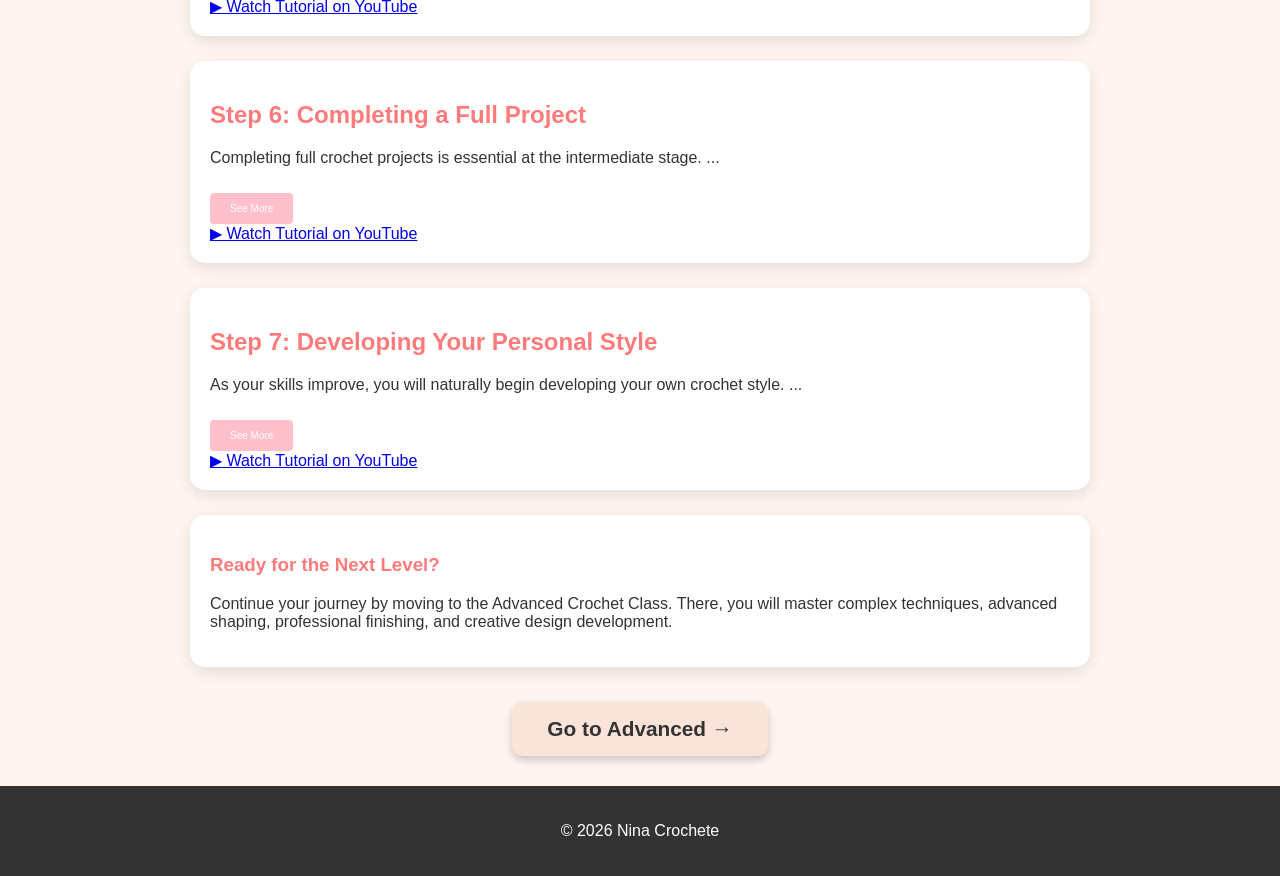
<file: intermediate.html>
<!DOCTYPE html>
<html lang="en">
<head>
  <meta charset="UTF-8">
  <meta name="viewport" content="width=device-width, initial-scale=1.0">
  <title>Intermediate Crochet | Nina Crochete</title>
  <link rel="stylesheet" href="intermidiate.css">
</head>

<body>

  <!-- Header -->
  <header>
    <h1>Intermediate Crochet Class</h1>
    <p>Refine your technique, expand your skills, and create with confidence</p>
      <a href="index.html" class="btn">Home</a>
       <a href="learning.html" class="btn">⬅ Back to learning</a>
      <a href="beginner.html" class="btn">⬅ Back to Beginner</a>
  </header>

  <div class="container">

    <!-- Intro -->
    <section class="lesson">
      <h2>Welcome to the Intermediate Level</h2>

      <p>
        Welcome to the intermediate stage of your crochet journey at Nina Crochete.

        
          At this level, you begin transitioning from simply learning techniques to truly understanding the craft.

          Your confidence grows, your stitches become more refined, and your creativity begins to develop in a more intentional and expressive way.

          This stage focuses on improving precision, consistency, and the ability to work independently with patterns and projects.
       
      </p>

    </section>

    <!-- Step 1 -->
    <section class="lesson">
      <h2>Step 1: Improving Stitch Consistency</h2>

      <p>
        At the intermediate level, consistency becomes one of the most important aspects of crochet.

        <span id="dots2">...</span>

        <span id="more2" style="display: none;">
          Even if you know how to create stitches, maintaining even size, shape, and tension is what improves the quality of your work.

          Practice repeating rows carefully and observe how your control improves over time.
        </span>
      </p>

      <button onclick="toggleText('dots2','more2','btn2')" id="btn2" class="see-more-btn">
        See More
      </button>

      <div class="video-link">
        <a href="https://www.youtube.com/watch?v=Ik-GSXWoSak" target="_blank">
          ▶ Watch Tutorial on YouTube
        </a>
      </div>
    </section>

    <!-- Step 2 -->
    <section class="lesson">
      <h2>Step 2: Expanding Your Stitch Knowledge</h2>

      <p>
        This stage introduces you to a wider variety of crochet stitches.

        <span id="dots3">...</span>

        <span id="more3" style="display: none;">
          Stitches such as double crochet, half-double crochet, and slip stitch variations allow for more creativity and texture.

          Learning how to transition smoothly between stitches improves both your speed and your control.
        </span>
      </p>

      <button onclick="toggleText('dots3','more3','btn3')" id="btn3" class="see-more-btn">
        See More
      </button>

      <div class="video-link">
        <a href="https://www.youtube.com/watch?v=3kYlX2xFZ6c" target="_blank">
          ▶ Watch Tutorial on YouTube
        </a>
      </div>
    </section>

    <!-- Step 3 -->
    <section class="lesson">
      <h2>Step 3: Reading and Understanding Patterns</h2>

      <p>
        Learning to read crochet patterns is a major milestone in your development.

        <span id="dots4">...</span>

        <span id="more4" style="display: none;">
          Patterns contain abbreviations, symbols, and instructions that guide you through creating projects step by step.

          Understanding patterns allows you to work independently and explore more detailed crochet designs.
        </span>
      </p>

      <button onclick="toggleText('dots4','more4','btn4')" id="btn4" class="see-more-btn">
        See More
      </button>

      <div class="video-link">
        <a href="https://www.youtube.com/watch?v=QzQZqLkYwL4" target="_blank">
          ▶ Watch Tutorial on YouTube
        </a>
      </div>
    </section>

    <!-- Step 4 -->
    <section class="lesson">
      <h2>Step 4: Increasing and Decreasing Stitches</h2>

      <p>
        Shaping your crochet work is an essential intermediate-level skill.

        <span id="dots5">...</span>

        <span id="more5" style="display: none;">
          Increasing adds stitches to expand your project, while decreasing removes stitches to create curves and structure.

          These techniques are especially important when creating fitted or detailed designs.
        </span>
      </p>

      <button onclick="toggleText('dots5','more5','btn5')" id="btn5" class="see-more-btn">
        See More
      </button>

      <div class="video-link">
        <a href="https://www.youtube.com/watch?v=ZXsiVk52_vA" target="_blank">
          ▶ Watch Tutorial on YouTube
        </a>
      </div>
    </section>

    <!-- Step 5 -->
    <section class="lesson">
      <h2>Step 5: Creating Texture and Design</h2>

      <p>
        At this stage, crochet becomes more artistic and creative.

        <span id="dots6">...</span>

        <span id="more6" style="display: none;">
          Combining stitches and experimenting with yarn types allows you to create texture, depth, and unique patterns.

          This is where your personal creativity begins to influence your work more strongly.
        </span>
      </p>

      <button onclick="toggleText('dots6','more6','btn6')" id="btn6" class="see-more-btn">
        See More
      </button>

      <div class="video-link">
        <a href="https://www.youtube.com/watch?v=0gHmLDR2QLY" target="_blank">
          ▶ Watch Tutorial on YouTube
        </a>
      </div>
    </section>

    <!-- Step 6 -->
    <section class="lesson">
      <h2>Step 6: Completing a Full Project</h2>

      <p>
        Completing full crochet projects is essential at the intermediate stage.

        <span id="dots7">...</span>

        <span id="more7" style="display: none;">
          Full projects help you combine all the skills you have learned into one finished piece.

          Whether it is a bag, corset, or decorative item, each completed project improves your confidence and problem-solving skills.
        </span>
      </p>

      <button onclick="toggleText('dots7','more7','btn7')" id="btn7" class="see-more-btn">
        See More
      </button>

      <div class="video-link">
        <a href="https://www.youtube.com/watch?v=8k4xYpT0y4Y" target="_blank">
          ▶ Watch Tutorial on YouTube
        </a>
      </div>
    </section>

    <!-- Step 7 -->
    <section class="lesson">
      <h2>Step 7: Developing Your Personal Style</h2>

      <p>
        As your skills improve, you will naturally begin developing your own crochet style.

        <span id="dots8">...</span>

        <span id="more8" style="display: none;">
          This includes your favorite colors, stitch combinations, textures, and the types of projects you enjoy creating most.

          Your personal style is what makes your creations unique and memorable.
        </span>
      </p>

      <button onclick="toggleText('dots8','more8','btn8')" id="btn8" class="see-more-btn">
        See More
      </button>

      <div class="video-link">
        <a href="https://www.youtube.com/watch?v=K0J5XQ8Pp5E" target="_blank">
          ▶ Watch Tutorial on YouTube
        </a>
      </div>
    </section>
<section class="lesson">
    <!-- Next Step -->
    <div class="next-step">
      <h3>Ready for the Next Level?</h3>

      <p>
        Continue your journey by moving to the Advanced Crochet Class.

        
          There, you will master complex techniques, advanced shaping, professional finishing, and creative design development.
     
      </p>

      </section>

      <div id="advanced">
        <a href="advanced.html" class="btn">Go to Advanced →</a>
      </div>
    </div>

  </div>

  <!-- Footer -->
  <footer id="bottom">
    <p>&copy; 2026 Nina Crochete</p>
  </footer>

  <!-- JavaScript -->
  <script>
    function toggleText(dotsId, moreId, btnId) {

      let dots = document.getElementById(dotsId);
      let moreText = document.getElementById(moreId);
      let btn = document.getElementById(btnId);

      if (moreText.style.display === "none") {
        moreText.style.display = "inline";
        dots.style.display = "none";
        btn.innerHTML = "See Less";
      } else {
        moreText.style.display = "none";
        dots.style.display = "inline";
        btn.innerHTML = "See More";
      }
    }
  </script>

</body>
</html>
</file>
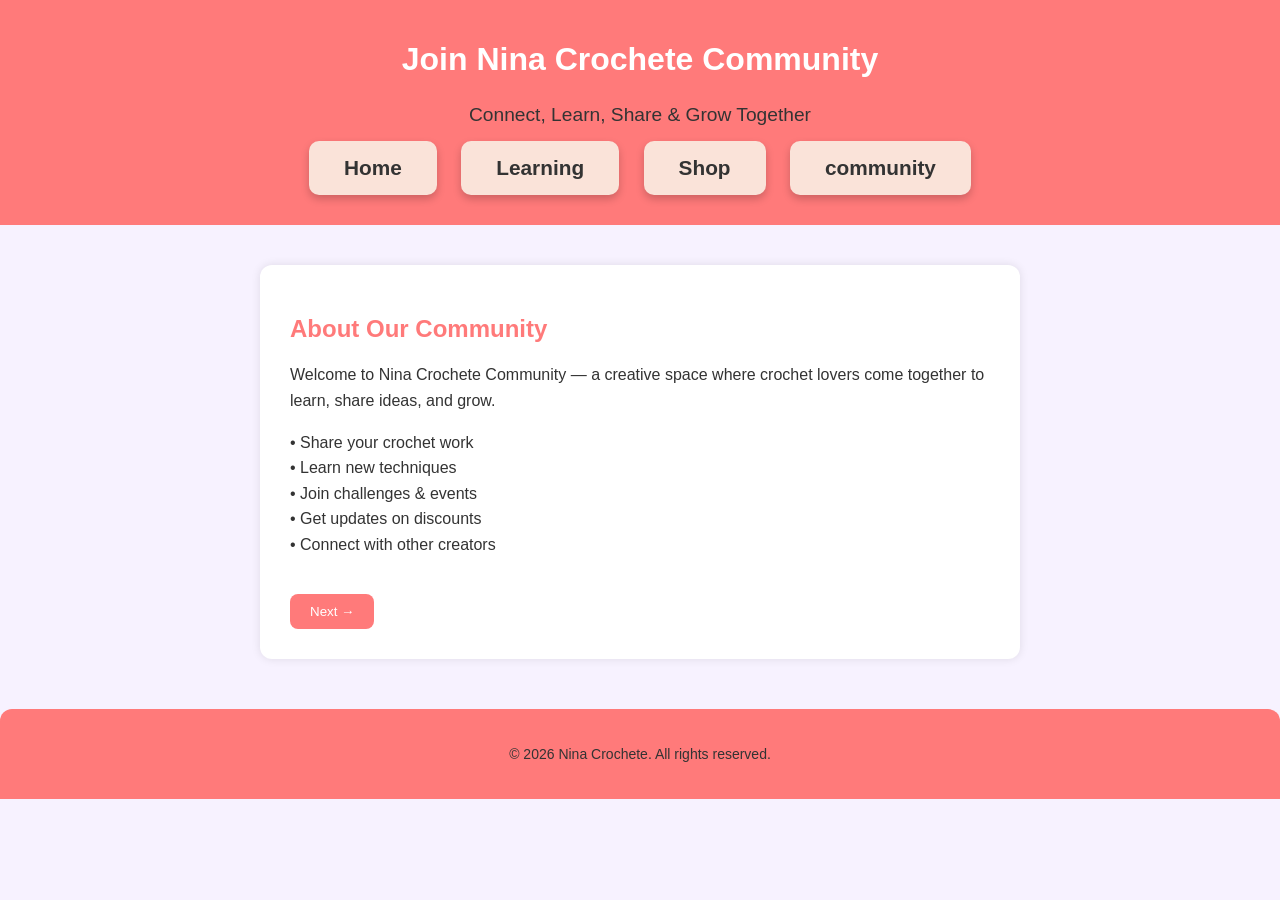
<file: join us.html>
<!DOCTYPE html>
<html lang="en">
<head>
  <meta charset="UTF-8">
  <meta name="viewport" content="width=device-width, initial-scale=1.0">
  <title>Join Nina Crochete Community</title>
  <link rel="stylesheet" href="join us.css">
</head>

<body>

<header>
  <h1>Join Nina Crochete Community</h1>
  <p>Connect, Learn, Share & Grow Together</p>
  <nav>
      <a href="index.html" class="btn">Home</a>
      <a href="learning.html" class="btn">Learning</a>
      <a href="shop.html" class="btn">Shop</a>
      <a href="community.html" class="btn">community</a>
    </nav>
</header>

<div class="container">

  <!-- STEP 1 -->
  <div class="step active" id="step1">
    <h2>About Our Community</h2>

    <p>
      Welcome to Nina Crochete Community — a creative space where crochet lovers come together to learn, share ideas, and grow.
    </p>

    <p>
      • Share your crochet work <br>
      • Learn new techniques <br>
      • Join challenges & events <br>
      • Get updates on discounts <br>
      • Connect with other creators
    </p>

    <button class="next-btn" onclick="nextStep(2)">Next →</button>
  </div>

  <!-- STEP 2 -->
  <div class="step" id="step2">
    <h2>Community Rules</h2>

    <p>
      To keep our space safe and friendly, please follow these rules:
    </p>

    <p>
      • Be respectful to everyone<br>
      • No hate or spam<br>
      • Share only helpful content<br>
      • Support other members<br>
      • Stay positive and kind
    </p>

    <label>
      <input type="checkbox" id="agree">
      I agree to follow the community rules
    </label>

    <br><br>

    <button class="next-btn" onclick="nextStep(3)">Next →</button>
  </div>

  <!-- STEP 3 -->
  <div class="step" id="step3">
    <h2>You're Almost In 🎉</h2>

    <p>
      Click below to join our official Telegram community where we share updates, events, and chat together.
    </p>

    <a class="join-btn" href="https://t.me/nina_crochetes" target="_blank">
      Join Telegram Group →
    </a>
  </div>

</div>

<script src="script3.js"></script>
<!-- Footer -->
<footer>
  <p>&copy; 2026 Nina Crochete. All rights reserved.</p>
</footer>

</body>
</html>
</file>
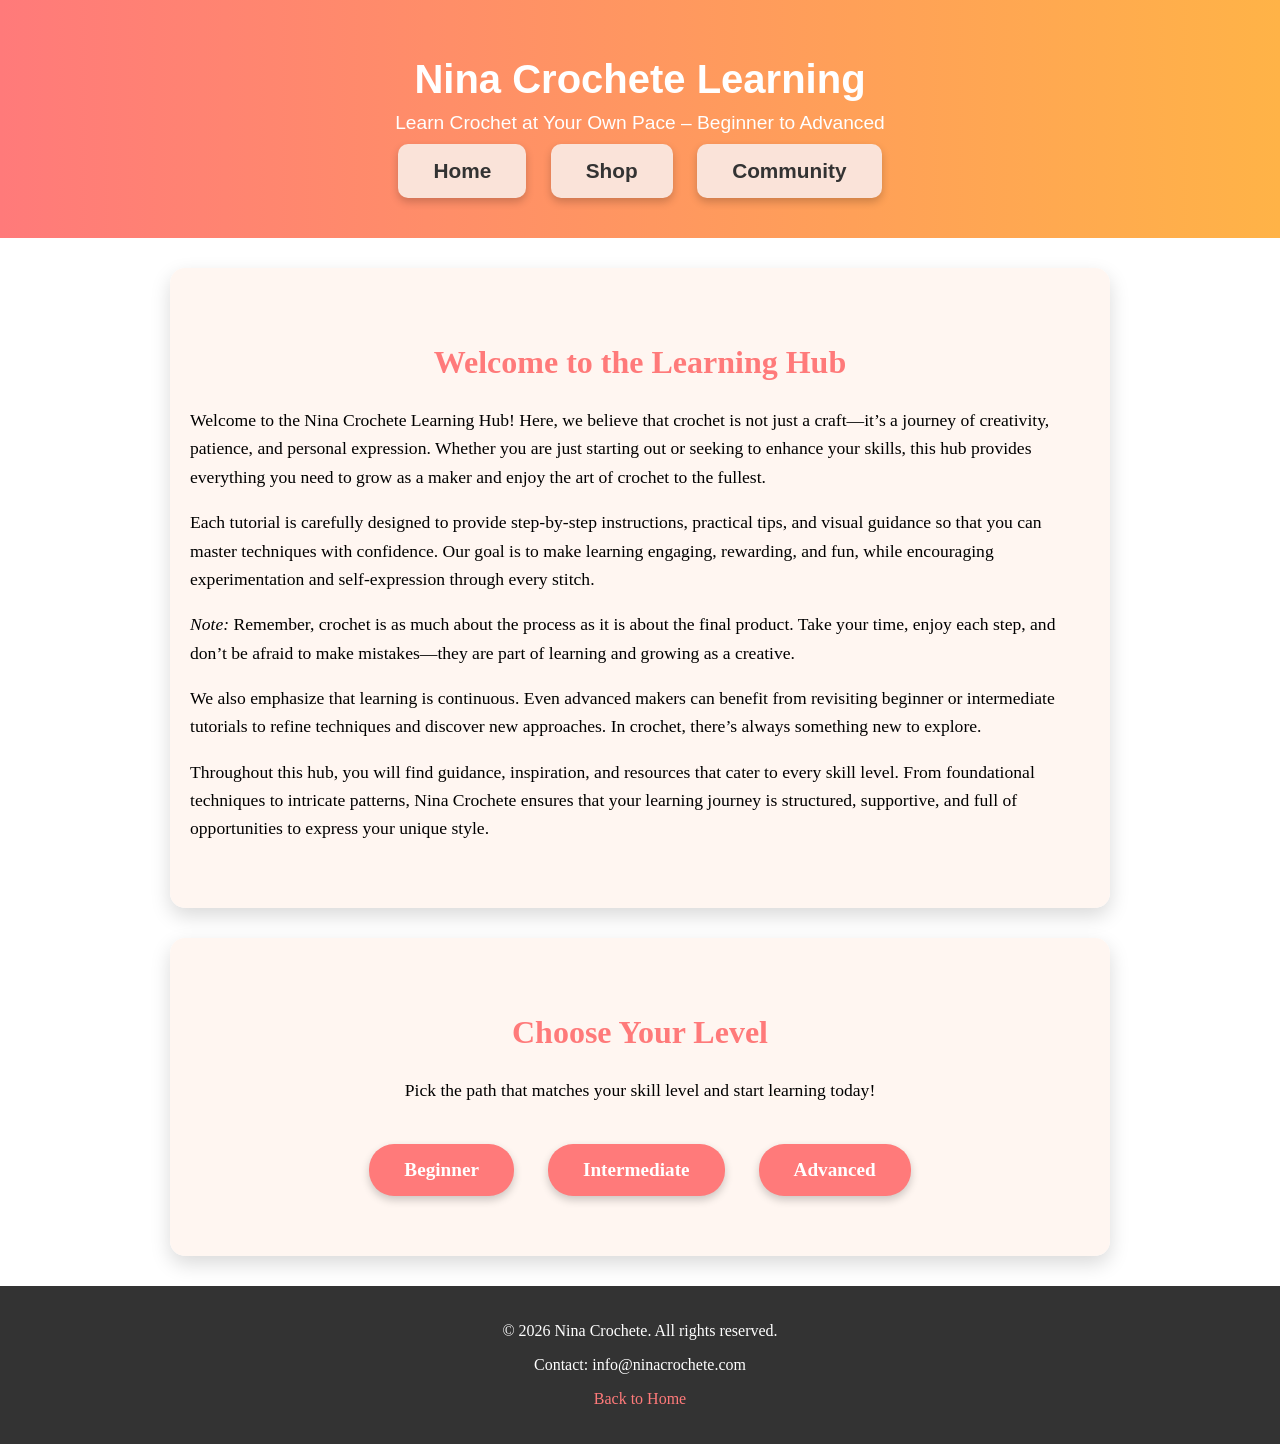
<file: learning.html>
<!DOCTYPE html>
<html lang="en">
<head>
  <meta charset="UTF-8">
  <meta name="viewport" content="width=device-width, initial-scale=1.0">
  <title>Nina Crochete Learning</title>
  <link rel="stylesheet" href="learning.css">
</head>
<body>

  <!-- Header -->
  <header>
    <h1>Nina Crochete Learning</h1>
    <p>Learn Crochet at Your Own Pace – Beginner to Advanced</p>
    <nav>
      <a href="index.html" class="btn">Home</a>
      <a href="shop.html" class="btn">Shop</a>
      <a href="community.html" class="btn">Community</a>
      
    </nav>
  </header>

  <!-- Learning Introduction -->
  <section id="learning-intro">
    <div class="container">
      <h2>Welcome to the Learning Hub</h2>
      <p>
        Welcome to the Nina Crochete Learning Hub! Here, we believe that crochet is not just a craft—it’s a journey of creativity, patience, and personal expression. Whether you are just starting out or seeking to enhance your skills, this hub provides everything you need to grow as a maker and enjoy the art of crochet to the fullest.
      </p>
      <p>
        Each tutorial is carefully designed to provide step-by-step instructions, practical tips, and visual guidance so that you can master techniques with confidence. Our goal is to make learning engaging, rewarding, and fun, while encouraging experimentation and self-expression through every stitch.
      </p>
      <p>
        <em>Note:</em> Remember, crochet is as much about the process as it is about the final product. Take your time, enjoy each step, and don’t be afraid to make mistakes—they are part of learning and growing as a creative.
      </p>
      <p>
        We also emphasize that learning is continuous. Even advanced makers can benefit from revisiting beginner or intermediate tutorials to refine techniques and discover new approaches. In crochet, there’s always something new to explore.
      </p>
      <p>
        Throughout this hub, you will find guidance, inspiration, and resources that cater to every skill level. From foundational techniques to intricate patterns, Nina Crochete ensures that your learning journey is structured, supportive, and full of opportunities to express your unique style.
      </p>
    </div>
  </section>

  <!-- Learning Levels -->
  <section id="learning-levels">
    <div class="container">
      <h2>Choose Your Level</h2>
      <p>Pick the path that matches your skill level and start learning today!</p>
      
      <div class="learning-links">
        <a href="beginner.html" class="btn">Beginner</a>
        <a href="intermediate.html" class="btn">Intermediate</a>
        <a href="advanced.html" class="btn">Advanced</a>
      </div>
    </div>
  </section>

  <!-- Footer -->
  <footer>
    <p>&copy; 2026 Nina Crochete. All rights reserved.</p>
    <p>Contact: info@ninacrochete.com</p>
    <p><a href="index.html">Back to Home</a></p>
  </footer>

</body>
</html>
</file>
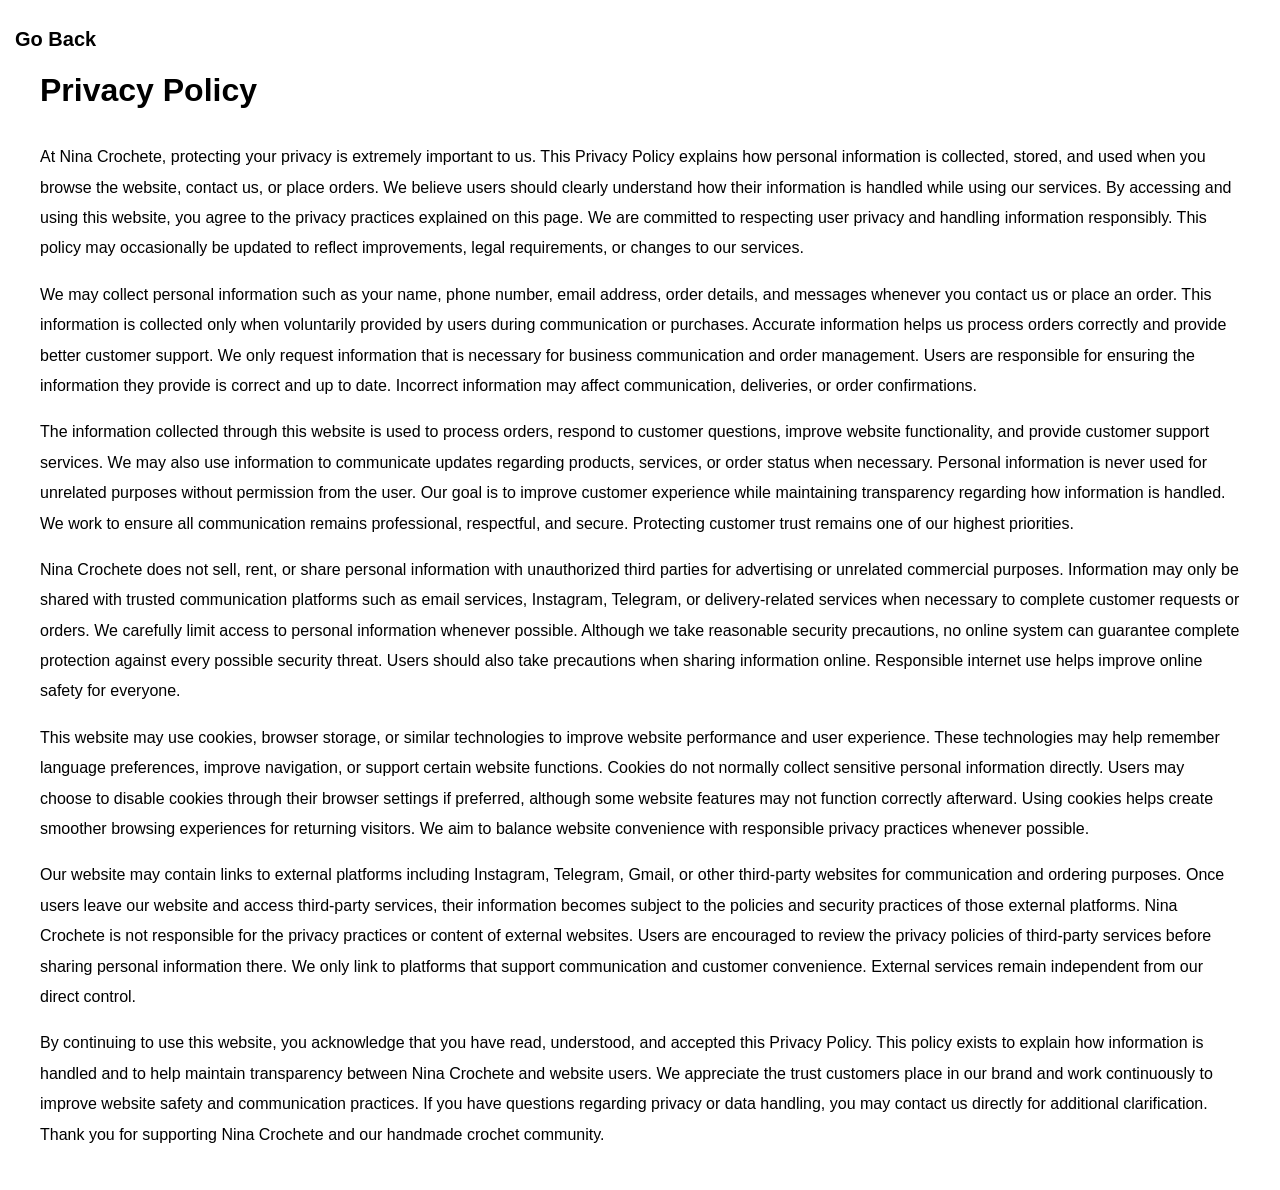
<file: privacy policy.html>
<!DOCTYPE html>
<html lang="en">
<head>
<meta charset="UTF-8">
<meta name="viewport" content="width=device-width, initial-scale=1.0">
<title>Privacy Policy</title>

<style>

body{
    font-family: Arial, sans-serif;
    background: white;
    color: black;
    margin: 40px;
    line-height: 1.9;
}


.back-btn{
    position: absolute;
    top: 20px;
    left: 15px;
    
    text-decoration: none;
    color: black;
    
    font-size: 20px;
    font-weight: bold;

    transition: 0.3s;
}

.back-btn:hover{
    opacity: 0.7;
    text-decoration: inherit;
}

h1{
    margin-top: 60px;
}

</style>
</head>
<body>

<a href="index.html" class="back-btn">Go Back</a>

<h1>Privacy Policy</h1>

<p>
At Nina Crochete, protecting your privacy is extremely important to us. This Privacy Policy explains how personal information is collected, stored, and used when you browse the website, contact us, or place orders. We believe users should clearly understand how their information is handled while using our services. By accessing and using this website, you agree to the privacy practices explained on this page. We are committed to respecting user privacy and handling information responsibly. This policy may occasionally be updated to reflect improvements, legal requirements, or changes to our services.
</p>

<p>
We may collect personal information such as your name, phone number, email address, order details, and messages whenever you contact us or place an order. This information is collected only when voluntarily provided by users during communication or purchases. Accurate information helps us process orders correctly and provide better customer support. We only request information that is necessary for business communication and order management. Users are responsible for ensuring the information they provide is correct and up to date. Incorrect information may affect communication, deliveries, or order confirmations.
</p>

<p>
The information collected through this website is used to process orders, respond to customer questions, improve website functionality, and provide customer support services. We may also use information to communicate updates regarding products, services, or order status when necessary. Personal information is never used for unrelated purposes without permission from the user. Our goal is to improve customer experience while maintaining transparency regarding how information is handled. We work to ensure all communication remains professional, respectful, and secure. Protecting customer trust remains one of our highest priorities.
</p>

<p>
Nina Crochete does not sell, rent, or share personal information with unauthorized third parties for advertising or unrelated commercial purposes. Information may only be shared with trusted communication platforms such as email services, Instagram, Telegram, or delivery-related services when necessary to complete customer requests or orders. We carefully limit access to personal information whenever possible. Although we take reasonable security precautions, no online system can guarantee complete protection against every possible security threat. Users should also take precautions when sharing information online. Responsible internet use helps improve online safety for everyone.
</p>

<p>
This website may use cookies, browser storage, or similar technologies to improve website performance and user experience. These technologies may help remember language preferences, improve navigation, or support certain website functions. Cookies do not normally collect sensitive personal information directly. Users may choose to disable cookies through their browser settings if preferred, although some website features may not function correctly afterward. Using cookies helps create smoother browsing experiences for returning visitors. We aim to balance website convenience with responsible privacy practices whenever possible.
</p>

<p>
Our website may contain links to external platforms including Instagram, Telegram, Gmail, or other third-party websites for communication and ordering purposes. Once users leave our website and access third-party services, their information becomes subject to the policies and security practices of those external platforms. Nina Crochete is not responsible for the privacy practices or content of external websites. Users are encouraged to review the privacy policies of third-party services before sharing personal information there. We only link to platforms that support communication and customer convenience. External services remain independent from our direct control.
</p>

<p>
By continuing to use this website, you acknowledge that you have read, understood, and accepted this Privacy Policy. This policy exists to explain how information is handled and to help maintain transparency between Nina Crochete and website users. We appreciate the trust customers place in our brand and work continuously to improve website safety and communication practices. If you have questions regarding privacy or data handling, you may contact us directly for additional clarification. Thank you for supporting Nina Crochete and our handmade crochet community.
</p>
</body>
</html>
</file>
<file: PROJECT Z/style.css>
/* General */
body {
    background: linear-gradient(to right, #ff7a7a, #ffb347);
    font-family: 'Arial', sans-serif;
    margin: 0;
    text-align: center;
    color: #333;
}

header {
  background: linear-gradient(to right, #ff7a7a, #ffb347);
  color: white;
  text-align: center;
  padding: 30px 10px;
  font-family: 'Poppins', sans-serif;
  margin-top: 10px ;
}

header h1 {
  font-size: 2.5rem;
  margin-bottom: 1px;}

header p {
    margin: 5px 0 0 0;
    font-size: 1.2em;
}

/* Slideshow */
#slideshow {
    position: relative;
    max-width: 120;
    margin-top: 1px;
    margin-bottom: 1px;
    overflow: hidden;
    border-radius: 50px;
    box-shadow: 0 8px 15px rgba(0,0,0,0.2);
    height: 650px;
}



.slide:hover {
    transform: scale(1.05);
    transition: transform 0.5s ease;
    height: 650px;
   
}



.slide.active {
  opacity: 1;
}



/* caption */
.caption {
  position: absolute;
  bottom: 30px;
  left: 50%;
  transform: translateX(-50%);
  background: rgba(255, 77, 166, 0.8);
  color: white;
  padding: 10px 20px;
  border-radius: 10px;
  font-size: 18px;
}

/* dots */
.dots {
  position: absolute;
  bottom: 10px;
  width: 100%;
  text-align: center;
}

.dot {
  height: 10px;
  width: 10px;
  margin: 0 5px;
  background: white;
  border-radius: 50%;
  display: inline-block;
  cursor: pointer;
  opacity: 0.5;
  transition: 0.3s;
}

.dot.active {
  opacity: 1;
  background: #ff4da6;
}

/* Buttons/Links */
#links {
    margin: 40px 0;
}

#btn_disabled {
    display: inline-block;
    padding: 15px 35px;
    margin: 10px;
    background-color: #fae3d9;
    color: #333;
    text-decoration: none;
    font-size: 1.3em;
    font-weight: bold;
    border-radius: 10px;
    box-shadow: 0 4px 8px rgba(0,0,0,0.2);
    transition: all 0.3s ease;
    margin-bottom: 35px;
    margin-top: 10px;
}

#btn_disabled:hover {
    background-color: #ffb6b9;
    color: #fff;
    transform: translateY(-3px);
}
#btn_di {
    display: inline-block;
    padding: 15px 35px;
    margin: 10px;
    background-color: #fae3d9;
    color: #333;
    text-decoration: none;
    font-size: 1.3em;
    font-weight: bold;
    border-radius: 10px;
    box-shadow: 0 4px 8px rgba(0,0,0,0.2);
    transition: all 0.3s ease;
    margin-bottom: 35px;
    margin-top: 10px;
}

#btn_di:hover {
    background-color: #ffb6b9;
    color: #fff;
    transform: translateY(-3px);
}
#btn_dis {
    display: inline-block;
    padding: 15px 35px;
    margin: 10px;
    background-color: #fae3d9;
    color: #333;
    text-decoration: none;
    font-size: 1.3em;
    font-weight: bold;
    border-radius: 10px;
    box-shadow: 0 4px 8px rgba(0,0,0,0.2);
    transition: all 0.3s ease;
    margin-bottom: 35px;
    margin-top: 10px;
}

#btn_dis:hover {
    background-color: #ffb6b9;
    color: #fff;
    transform: translateY(-3px);
}


.btn2 {
    display: inline-block;
    padding: 15px 35px;
    margin: 10px;
    background-color: #fae3d9;
    color: #333;
    text-decoration: none;
    font-size: 1.3em;
    font-weight: bold;
    border-radius: 10px;
    box-shadow: 0 4px 8px rgba(0,0,0,0.2);
    transition: all 0.3s ease;
    margin-bottom: 25px;
    margin-top: 15px;
}


.btn2:hover {
    background-color: #ffb6b9;
    color: #fff;
    transform: translateY(-3px);
}

/* Footer */
footer {
  background-color: #333;
  color: white;
  text-align: center;
  padding: 20px;
}

footer a {
  color: #ff7a7a;
  text-decoration: none;
}

footer a:hover {
  text-decoration: underline;
}

/* Responsive Design */
@media screen and (max-width: 1100px) {
    header h1 {
        font-size: 2em;
    }

    header p {
        font-size: 1em;
    }

    .btn {
        padding: 12px 25px;
        font-size: 1.1em;
    }

    #slideshow {
        max-width: 100%;
       
    }
}
.slide {
  position: relative;
  width: 100%;
  opacity: 0;
  transition: transform 0.5s easet;
  display: none;
}

.slide.active {
  opacity: 1;
  position: relative;
  display: block;
}
/* Container for about section */
#about {
  background-color: rgba(255, 255, 255, 0.9); /* light background over your crochet texture */
  padding: 50px 20px;
  font-family: 'Poppins', sans-serif;
  color: #333;
  line-height: 1.8;
  max-width: 1270px;
  margin: 50px auto;
  margin-top: px;
  border-radius: 15px;
  box-shadow: 0 8px 20px rgba(0,0,0,0.15);
  text-align: left;
}

#about h2 {
  text-align: left;
  font-size: 2.2rem;
  margin-bottom: 30px;
  color: #ff7a7a;
}
#about h1 {
  text-align: left;
  font-size: 2.6rem;
  margin-bottom: 10px;
  margin-top: 10px;
  color: darkorange;
}
.top-buttons{
    position: absolute;
    top: 20px;
    right: 20px;
    display: flex;
    gap: 12px;
}

.top-buttons a{
    text-decoration: none;
    color: black;
    background: none;
    padding: 0;
    border: none;
    font-size: 14px;
}

.top-buttons a:hover{
    text-decoration: underline;
}
.agreement-box{
    margin-top: 15px;
    font-size: 14px;
    color: black;
}

.agreement-box a{
    color: black;
    text-decoration: none;
}

.agreement-box a:hover{
    text-decoration: underline;
}

/* Disabled state */
.disabled{
    opacity: 0.4;
    pointer-events: none;
    cursor: not-allowed;
}

/* SHAKE FIX (stronger + reliable) */
@keyframes shake {
    0% { transform: translateX(0); }
    20% { transform: translateX(-6px); }
    40% { transform: translateX(6px); }
    60% { transform: translateX(-6px); }
    80% { transform: translateX(6px); }
    100% { transform: translateX(0); }
}

.shake{
    animation: shake 0.35s ease !important;
}

/* CHECKBOX GLOW FIX */
.agreement-box.glow{
    box-shadow: 0 0 12px #ff4da6;
    padding: 6px;
    border-radius: 8px;
    transition: 0.3s;
}
.btn, .btn2{
    display: inline-block;
    transform: translateX(0);
}
#aaa: hover{
  text-decoration: blink;
}
.hide {
    display: none;
}
</file>
<file: advanced.css>
body {
  font-family: 'Poppins', sans-serif;
  margin: 0;
  background-color: #fff5f0;
  color: #333;
}

/* Header */
header {
  text-align: center;
  padding: 40px 20px;
  background: linear-gradient(to right, #ff7a7a, #ffb347);
  color: white;
}

header h1 {
  font-size: 2.5rem;
}

#links {
    margin: 40px 0;
}

.btn {
    display: inline-block;
    padding: 15px 35px;
    margin: 10px;
    background-color: #fae3d9;
    color: #333;
    text-decoration: none;
    font-size: 1.3em;
    font-weight: bold;
    border-radius: 10px;
    box-shadow: 0 4px 8px rgba(0,0,0,0.2);
    transition: all 0.3s ease;
}

.btn:hover {
    background-color: #ffb6b9;
    color: #fff;
    transform: translateY(-3px);
}

/* Container */
.container {
  max-width: 900px;
  margin: auto;
  padding: 20px;
}

/* Sections */
.intro, .lesson {
  background: white;
  padding: 20px;
  margin-bottom: 25px;
  border-radius: 15px;
  box-shadow: 0 5px 15px rgba(0,0,0,0.1);
}

.lesson h2 {
  color: #ff7a7a;
}
.lesson h3 {
  color: #ff7a7a;
}
/* Video */
.video {
  margin-top: 15px;
}

.video iframe {
  width: 100%;
  height: 300px;
  border-radius: 10px;
}

/* Footer */
footer {
  text-align: center;
  padding: 20px;
  background: #333;
  color: white;
}
#links {
    margin: 40px 0;
    text-align: center;
}

.btn {
    display: inline-block;
    padding: 15px 35px;
    margin: 10px;
    background-color: #fae3d9;
    color: #333;
    text-decoration: none;
    font-size: 1.3em;
    font-weight: bold;
    border-radius: 10px;
    box-shadow: 0 4px 8px rgba(0,0,0,0.2);
    transition: all 0.3s ease;
    text-align: center;
}

.btn:hover {
    background-color: #ffb6b9;
    color: #fff;
    transform: translateY(-3px);
}
#advanced{
  text-align: center;
}
.see-more-btn {
  margin-top: 10px;
  padding: 10px 20px;
  background-color:  pink;
  color: white;
  border: none;
  border-radius: 4px;
  cursor: pointer;
  font-size: 10px;
}

.see-more-btn:hover {
  opacity: 0.9;
}
</file>
<file: beginner.css>
body {
  font-family: 'Poppins', sans-serif;
  margin: 0;
  background-color: #fff5f0;
  color: #333;
}

/* Header */
header {
  text-align: center;
  padding: 40px 20px;
  background: linear-gradient(to right, #ff7a7a, #ffb347);
  color: white;
}

header h1 {
  font-size: 2.5rem;
}

#links {
    margin: 40px 0;
}

.btn {
    display: inline-block;
    padding: 5px 25px;
    margin: 10px;
    background-color: #fae3d9;
    color: #333;
    text-decoration: none;
    font-size: 1.3em;
    font-weight: bold;
    border-radius: 10px;
    box-shadow: 0 4px 8px rgba(0,0,0,0.2);
    transition: all 0.3s ease;
}

.btn:hover {
    background-color: #ffb6b9;
    color: #fff;
    transform: translateY(-3px);
}

/* Container */
.container {
  max-width: 900px;
  margin: auto;
  padding: 20px;
  line-height: 1.7;
  font-family: initial;
  font-weight: initial;
}

/* Sections */
.intro, .lesson {
  background: white;
  padding: 20px;
  margin-bottom: 25px;
  border-radius: 15px;
  box-shadow: 0 5px 15px rgba(0,0,0,0.1);
}

.lesson h2 {
  color: #ff7a7a;
}

/* Video */
.video {
  margin-top: 15px;
}

.video iframe {
  width: 100%;
  height: 300px;
  border-radius: 10px;
}

/* Footer */
footer {
  text-align: center;
  padding: 20px;
  background: #333;
  color: white;
}
#links {
    margin: 40px 0;
    text-align: center;
}

.btn {
    display: inline-block;
    padding: 15px 35px;
    margin: 10px;
    background-color: #fae3d9;
    color: #333;
    text-decoration: none;
    font-size: 1.3em;
    font-weight: bold;
    border-radius: 10px;
    box-shadow: 0 4px 8px rgba(0,0,0,0.2);
    transition: all 0.3s ease;
    text-align: center;
}

.btn:hover {
    background-color: #ffb6b9;
    color: #fff;
    transform: translateY(-3px);
}
.see-more-btn {
  margin-top: 10px;
  padding: 10px 20px;
  background-color:  pink;
  color: white;
  border: none;
  border-radius: 4px;
  cursor: pointer;
  font-size: 10px;
}

.see-more-btn:hover {
  opacity: 0.9;
}
</file>
<file: intermidiate.css>
body {
  font-family: 'Poppins', sans-serif;
  margin: 0;
  background-color: #fff5f0;
  color: #333;
}

/* Header */
header {
  text-align: center;
  padding: 40px 20px;
  background: linear-gradient(to right, #ff7a7a, #ffb347);
  color: white;
}

header h1 {
  font-size: 2.5rem;
}

#links {
    margin: 40px 0;
}

.btn {
    display: inline-block;
    padding: 5px 25px;
    margin: 10px;
    background-color: #fae3d9;
    color: #333;
    text-decoration: none;
    font-size: 1.3em;
    font-weight: bold;
    border-radius: 10px;
    box-shadow: 0 4px 8px rgba(0,0,0,0.2);
    transition: all 0.3s ease;
}

.btn:hover {
    background-color: #ffb6b9;
    color: #fff;
    transform: translateY(-3px);
}

/* Container */
.container {
  max-width: 900px;
  margin: auto;
  padding: 20px;
}

/* Sections */
.intro, .lesson {
  background: white;
  padding: 20px;
  margin-bottom: 25px;
  border-radius: 15px;
  box-shadow: 0 5px 15px rgba(0,0,0,0.1);
}

.lesson h2 {
  color: #ff7a7a;
}
.lesson h3 {
  color: #ff7a7a;
}
/* Video */
.video {
  margin-top: 15px;
}

.video iframe {
  width: 100%;
  height: 300px;
  border-radius: 10px;
}

/* Footer */
footer {
  text-align: center;
  padding: 20px;
  background: #333;
  color: white;
}
#links {
    margin: 40px 0;
    text-align: center;
}

.btn {
    display: inline-block;
    padding: 15px 35px;
    margin: 10px;
    background-color: #fae3d9;
    color: #333;
    text-decoration: none;
    font-size: 1.3em;
    font-weight: bold;
    border-radius: 10px;
    box-shadow: 0 4px 8px rgba(0,0,0,0.2);
    transition: all 0.3s ease;
    text-align: center;
}

.btn:hover {
    background-color: #ffb6b9;
    color: #fff;
    transform: translateY(-3px);
}
#advanced{
  text-align: center;
}
.see-more-btn {
  margin-top: 10px;
  padding: 10px 20px;
  background-color:  pink;
  color: white;
  border: none;
  border-radius: 4px;
  cursor: pointer;
  font-size: 10px;
}

.see-more-btn:hover {
  opacity: 0.9;
}
</file>
<file: join us.css>
body {
  font-family: Arial, sans-serif;
  background: #f7f2ff;
  margin: 0;
}

header {
  background: #ff7a7a;
  color: white;
  text-align: center;
  padding: 20px;
}

.container {
  max-width: 700px;
  margin: 40px auto;
  background: white;
  padding: 30px;
  border-radius: 12px;
  box-shadow: 0 0 10px rgba(0,0,0,0.1);
  position: relative;
}

.step {
  display: none;
}

.step.active {
  display: block;
}

h2 {
  color: #ff7a7a;
}

p {
  line-height: 1.6;
  color: #333;
}

label {
  display: block;
  margin-top: 15px;
}

.next-btn {
  margin-top: 20px;
  padding: 10px 20px;
  background: #ff7a7a;
  color: white;
  border: none;
  border-radius: 8px;
  cursor: pointer;
}

.next-btn:hover {
  opacity: 0.9;
}

.join-btn {
  display: inline-block;
  margin-top: 20px;
  padding: 12px 20px;
  background: green;
  color: white;
  border-radius: 8px;
  text-decoration: none;
  font-weight: bold;
}
footer {
  background-color: #333;
  color: white;
  text-align: center;
  padding: 20px;
}

footer a {
  color: #ff7a7a;
  text-decoration: none;
}

footer a:hover {
  text-decoration: underline;
}

/* Highlighted note/emphasis */
p em {
  color: #ff5252;
  font-style: italic;
  display: block;
  margin-top: 20px;
  text-align: center;
}


footer {
  background: #ff7a7a;
  color: #fff;
  text-align: center;
  padding: 20px;
  margin-top: 50px;
  font-size: 14px;
  border-top-left-radius: 12px;
  border-top-right-radius: 12px;
}

header p {
    margin: 5px 0 0 0;
    font-size: 1.2em;
}
.btn {
    display: inline-block;
    padding: 15px 35px;
    margin: 10px;
    background-color: #fae3d9;
    color: #333;
    text-decoration: none;
    font-size: 1.3em;
    font-weight: bold;
    border-radius: 10px;
    box-shadow: 0 4px 8px rgba(0,0,0,0.2);
    transition: all 0.3s ease;
}

.btn:hover {
    background-color: #ffb6b9;
    color: #fff;
    transform: translateY(-3px);
}
</file>
<file: learning.css>
html, body{
    margin: 0;
    padding: 0;
    width: 100%;
    overflow-x: hidden;
}
/* Learning Page Styles */
#learning-intro, #learning-levels {
  padding: 50px 20px;
  background-color: rgba(255, 245, 240, 0.9);
  margin: 30px auto;
  border-radius: 15px;
  max-width: 900px;
  box-shadow: 0 8px 20px rgba(0,0,0,0.15);
}

#learning-intro h2, #learning-levels h2 {
  text-align: center;
  color: #ff7a7a;
  font-size: 2rem;
  margin-bottom: 25px;
}

#learning-intro p  {
  text-align: left;
  font-size: 1.1rem;
  line-height: 1.6;
  margin-bottom: 15px;
}
#learning-levels p   {
  text-align: center;
  font-size: 1.1rem;
  line-height: 1.6;
  margin-bottom: 15px;
}

.learning-links {
  text-align: center;
  margin-top: 30px;
}

.learning-links .btn {
  display: inline-block;
  margin: 10px 15px;
  padding: 15px 35px;
  background-color: #ff7a7a;
  color: white;
  font-size: 1.2rem;
  border-radius: 25px;
  text-decoration: none;
  transition: 0.3s;
}

.learning-links .btn:hover {
  background-color: #ff5252;
  transform: scale(1.05);
}
footer {
  background-color: #333;
  color: white;
  text-align: center;
  padding: 20px;
}

footer a {
  color: #ff7a7a;
  text-decoration: none;
}

footer a:hover {
  text-decoration: underline;
}
header {
  background: linear-gradient(to right, #ff7a7a, #ffb347);
  color: white;
  text-align: center;
  padding: 30px 10px;
  font-family: 'Poppins', sans-serif;

}

header h1 {
  font-size: 2.5rem;
  margin-bottom: 10px;}

header p {
    margin: 5px 0 0 0;
    font-size: 1.2em;
}
#links {
    margin: 40px 0;
}

.btn {
    display: inline-block;
    padding: 15px 35px;
    margin: 10px;
    background-color: #fae3d9;
    color: #333;
    text-decoration: none;
    font-size: 1.3em;
    font-weight: bold;
    border-radius: 10px;
    box-shadow: 0 4px 8px rgba(0,0,0,0.2);
    transition: all 0.3s ease;
}

.btn:hover {
    background-color: #ffb6b9;
    color: #fff;
    transform: translateY(-3px);
}
</file>
